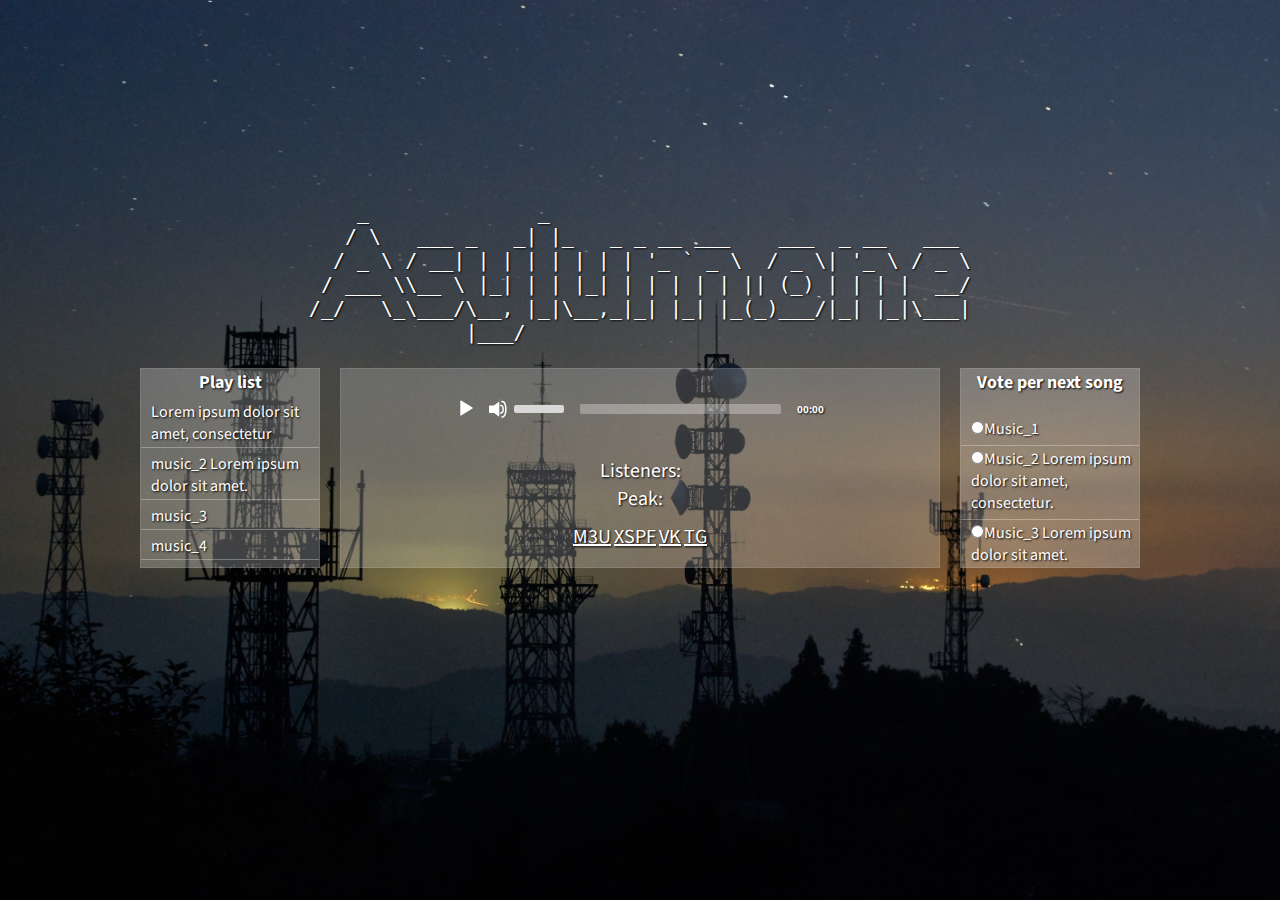
<file: adaptiv/index.html>
<!DOCTYPE html>
<html lang="en">
<head>
	<meta charset="UTF-8">
	<meta name="yandex-verification" content="2471e0588ed8f10d "/>
    <meta name = "viewport" content="width=device-width, initial-scale=1">
	<meta >
	<title>[ asylum, øne ]</title>
	<link rel="stylesheet" href="style.css">
	<link rel="stylesheet" href="https://cdnjs.cloudflare.com/ajax/libs/font-awesome/4.7.0/css/font-awesome.min.css">
	<link rel="stylesheet" href="lib/mediaelement/mediaelementplayer.css" media="screen"> 	
	<link rel="stylesheet" href="media.css">
</head>
<body>
	<div class="dark_fon">
<main>
	<div class="logo">
<pre>    _              _                                   
   / \   ___ _   _| |_   _ _ __ ___    ___  _ __   ___ 
  / _ \ / __| | | | | | | | '_ ` _ \  / _ \| '_ \ / _ \
 / ___ \\__ \ |_| | | |_| | | | | | || (_) | | | |  __/
/_/   \_\___/\__, |_|\__,_|_| |_| |_(_)___/|_| |_|\___|
             |___/                                     
		</pre>
	</div>
	<div class="content">
		<div class="infobox">
			<div class="infobox_center">
				<div class="song_play">
					<audio id="audio-player"src="https://radioadmin.asylum.one/radio.mp3" type="audio/mpeg" controls="controls"></audio>
				</div>
				<div class="info_mus">
					<span id="song-artist"></span> <span id="song-title"></span> <br>
				<!--    Server: <span id="server-title"></span> <br> -->
				    Listeners: <span id="listeners"></span> <br>
				    Peak: <span id="listener_peak"></span> <br>
				</div>
				<div class="media_social">
					<a href="/radio.mp3.m3u" target="_blank">M3U</a> 
				    <a href="/radio.mp3.xspf" target="_blank">XSPF</a> 
				    <a href="https://vk.com/asylum_one" target="_blank">VK</a> 
				    <a href="https://t.me/asylum_one" target="_blank">TG</a> 
   				</div> 
			</div>
		</div>
		 <div class="play-list-music">
                <h6>Play list</h6>
                <p>Lorem ipsum dolor sit amet, consectetur</p>
                <p>music_2 Lorem ipsum dolor sit amet.</p>
                <p>music_3</p>
                <p>music_4</p>
                <p>5.Lorem ipsum dolor.</p>
                <p>music_6</p>
                <p>music_7</p>
                <p>music_8</p>
                <p>music_9</p>
                <p>music_10</p>
         </div>
	     <div class="vote">
	            <h6>Vote per next song</h6>
	            <p><label for="mus_1"><input type="radio" id="mus_1" name="mus">Music_1</label><br></p>
	            <p><label for="mus_2"><input type="radio" id="mus_2" name="mus">Music_2 Lorem ipsum dolor sit amet, consectetur.</label><br></p>
	            <p><label for="mus_3"><input type="radio" id="mus_3" name="mus">Music_3 Lorem ipsum dolor sit amet.</label><br></p>
	            <p><label for="mus_4"><input type="radio" id="mus_4" name="mus">Music_4</label><br></p>
	            <button>Vote</button>
		 </div>
		 </div>
</main>	
	<script src="https://code.jquery.com/jquery-2.1.4.min.js"></script>
    <script src="lib/mediaelement/mediaelement-and-player.js"></script>
    <script src='script/index.js'></script>
    <script src="script/statis.js"></script>
    <script src="script/audio_player.js"></script>
    <script src="script/SlaiderBackground.js"></script>
</body>
</html>
</file>
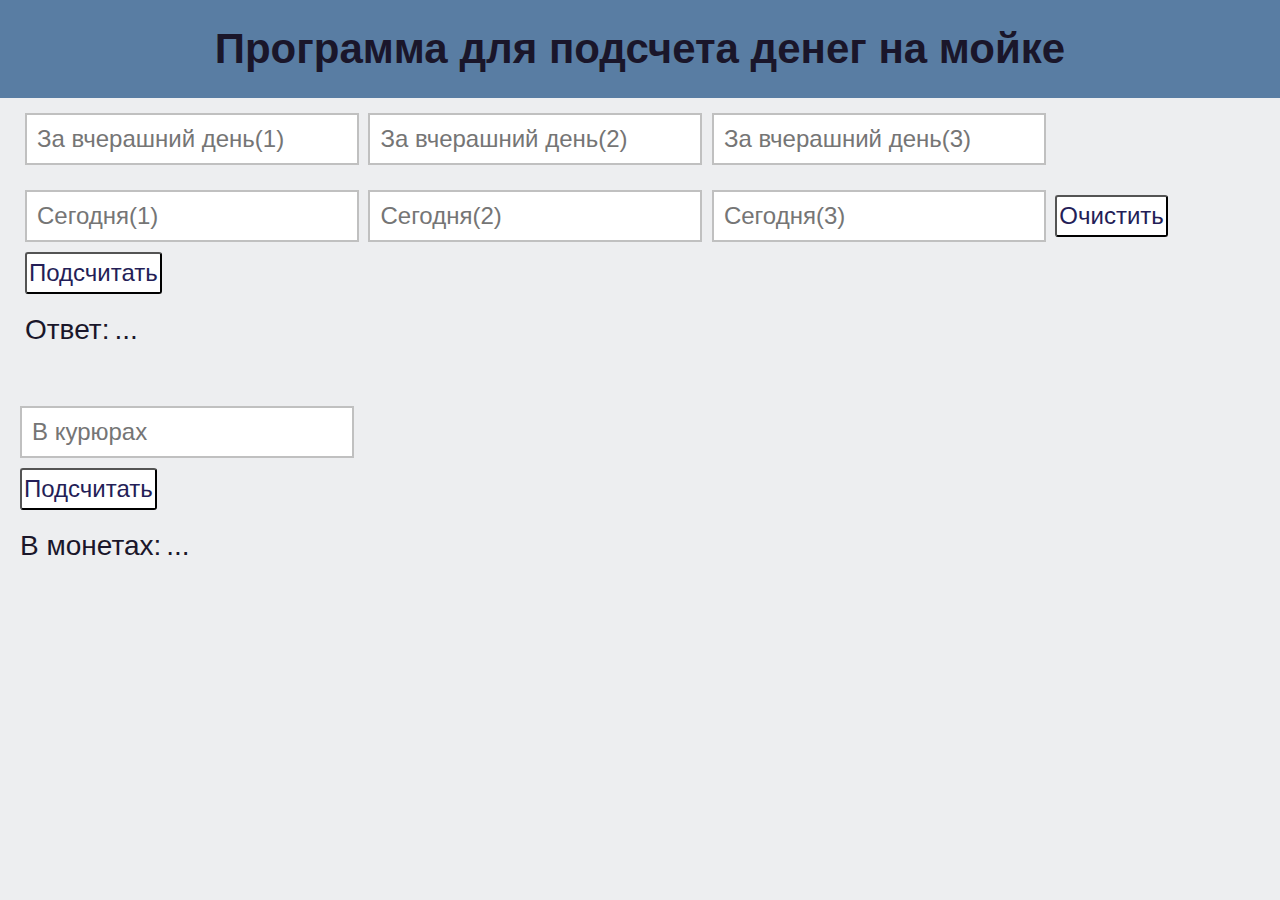
<file: canc/index.html>
<!DOCTYPE html>
<html lang="en">

<head>
    <meta charset="UTF-8">
    <link rel="stylesheet" href="master.css">
    <title>Канкулятор для мойки</title>
</head>

<body>
    <header>
        Программа для подсчета денег на мойке
    </header>
    <div class="main">
        <form>
            <div class="yest_day">
                <input type="number" placeholder="За вчерашний день(1)" id="yest_1">
                <input type="number" placeholder="За вчерашний день(2)" id="yest_2">
                <input type="number" placeholder="За вчерашний день(3)" id="yest_3">
            </div>
            <div class="to_day">
                <input type="number" placeholder="Сегодня(1)" id="today_1">
                <input type="number" placeholder="Сегодня(2)" id="today_2">
                <input type="number" placeholder="Сегодня(3)" id="today_3">
                <button type="reset" value="Очистить">Очистить</button>
            </div>
        </form>
        <button onclick="sum()">Подсчитать</button>
        <div class="main_answer">Ответ:
            <div id="answer">...</div>
        </div>
    </div>
    <div class="kup">
        <input type="nuberver" placeholder="В курюрах" id="kup">
        <br>
        <button onclick="money()">Подсчитать</button>
        <div class="main_monet">В монетах:
            <div id="monet">...</div>
        </div>
    </div>
    <script src="javaScript.js"></script>
</body>

</html>
</file>
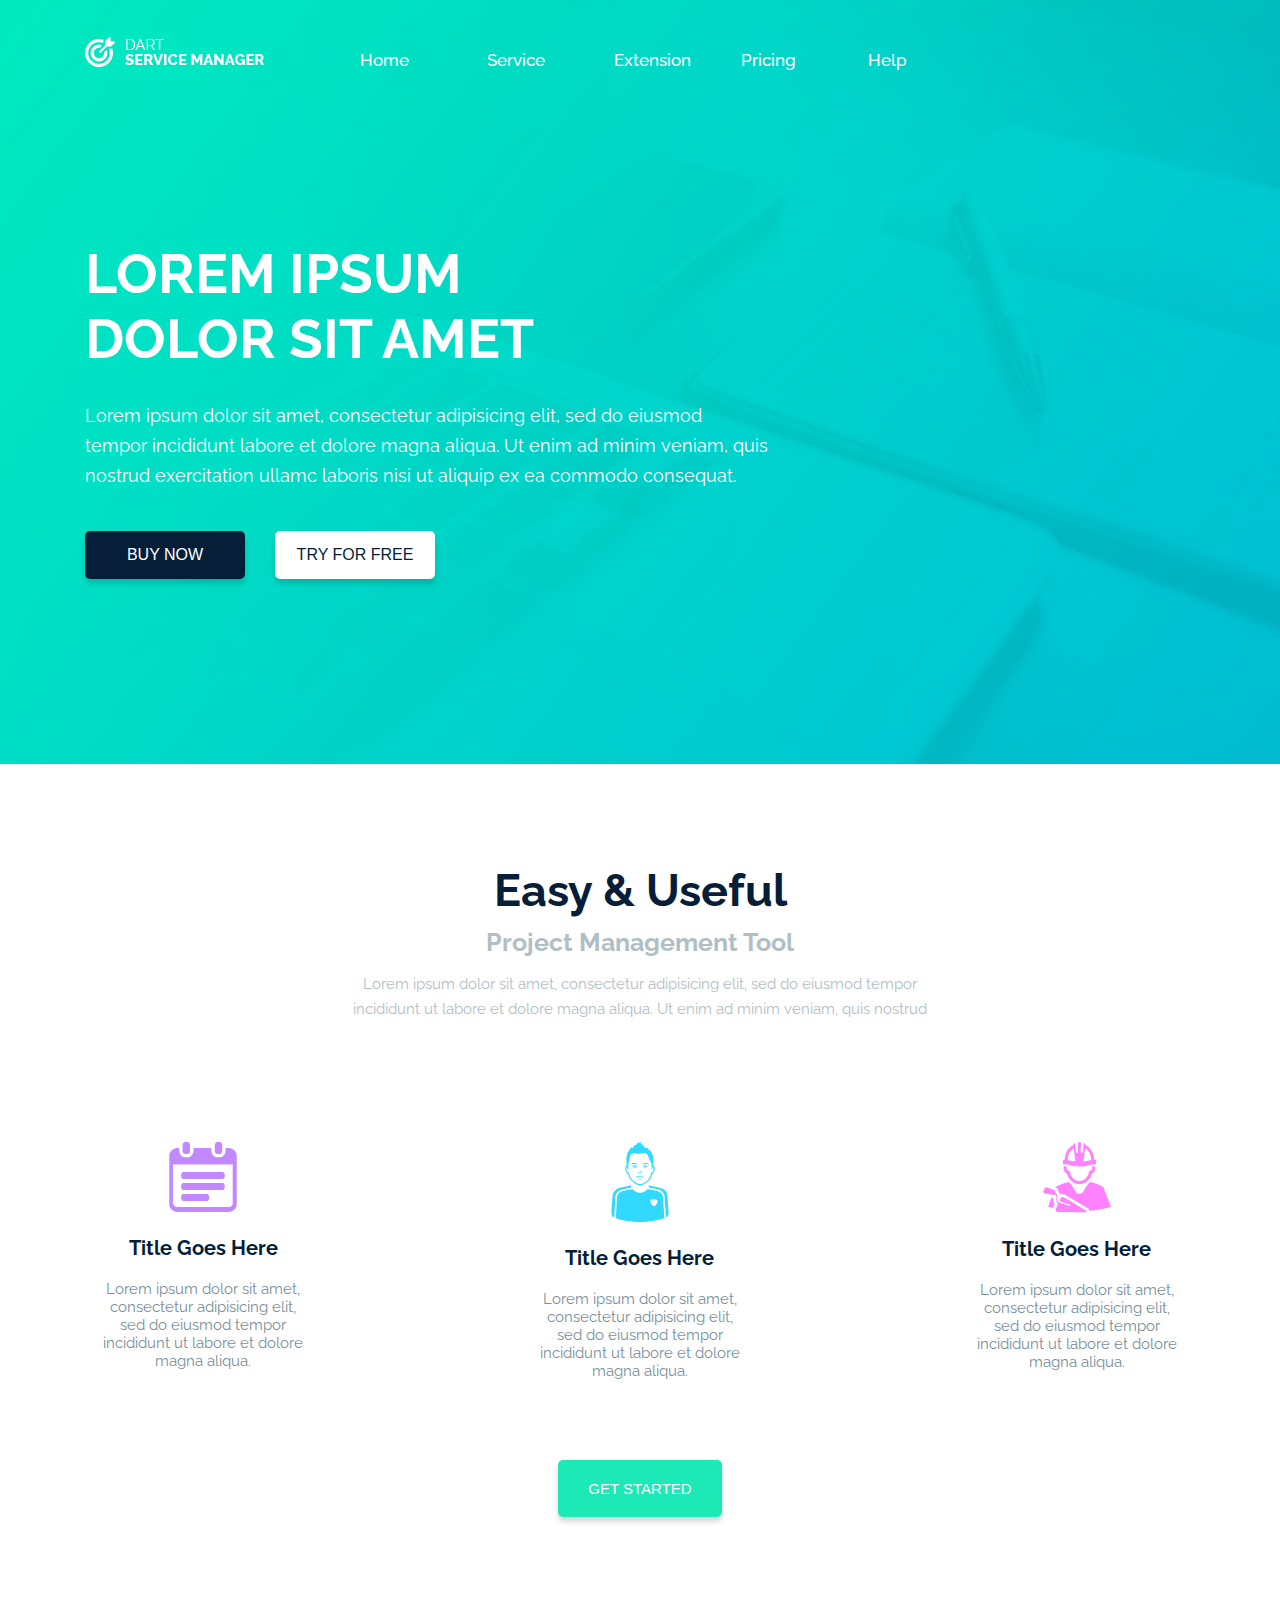
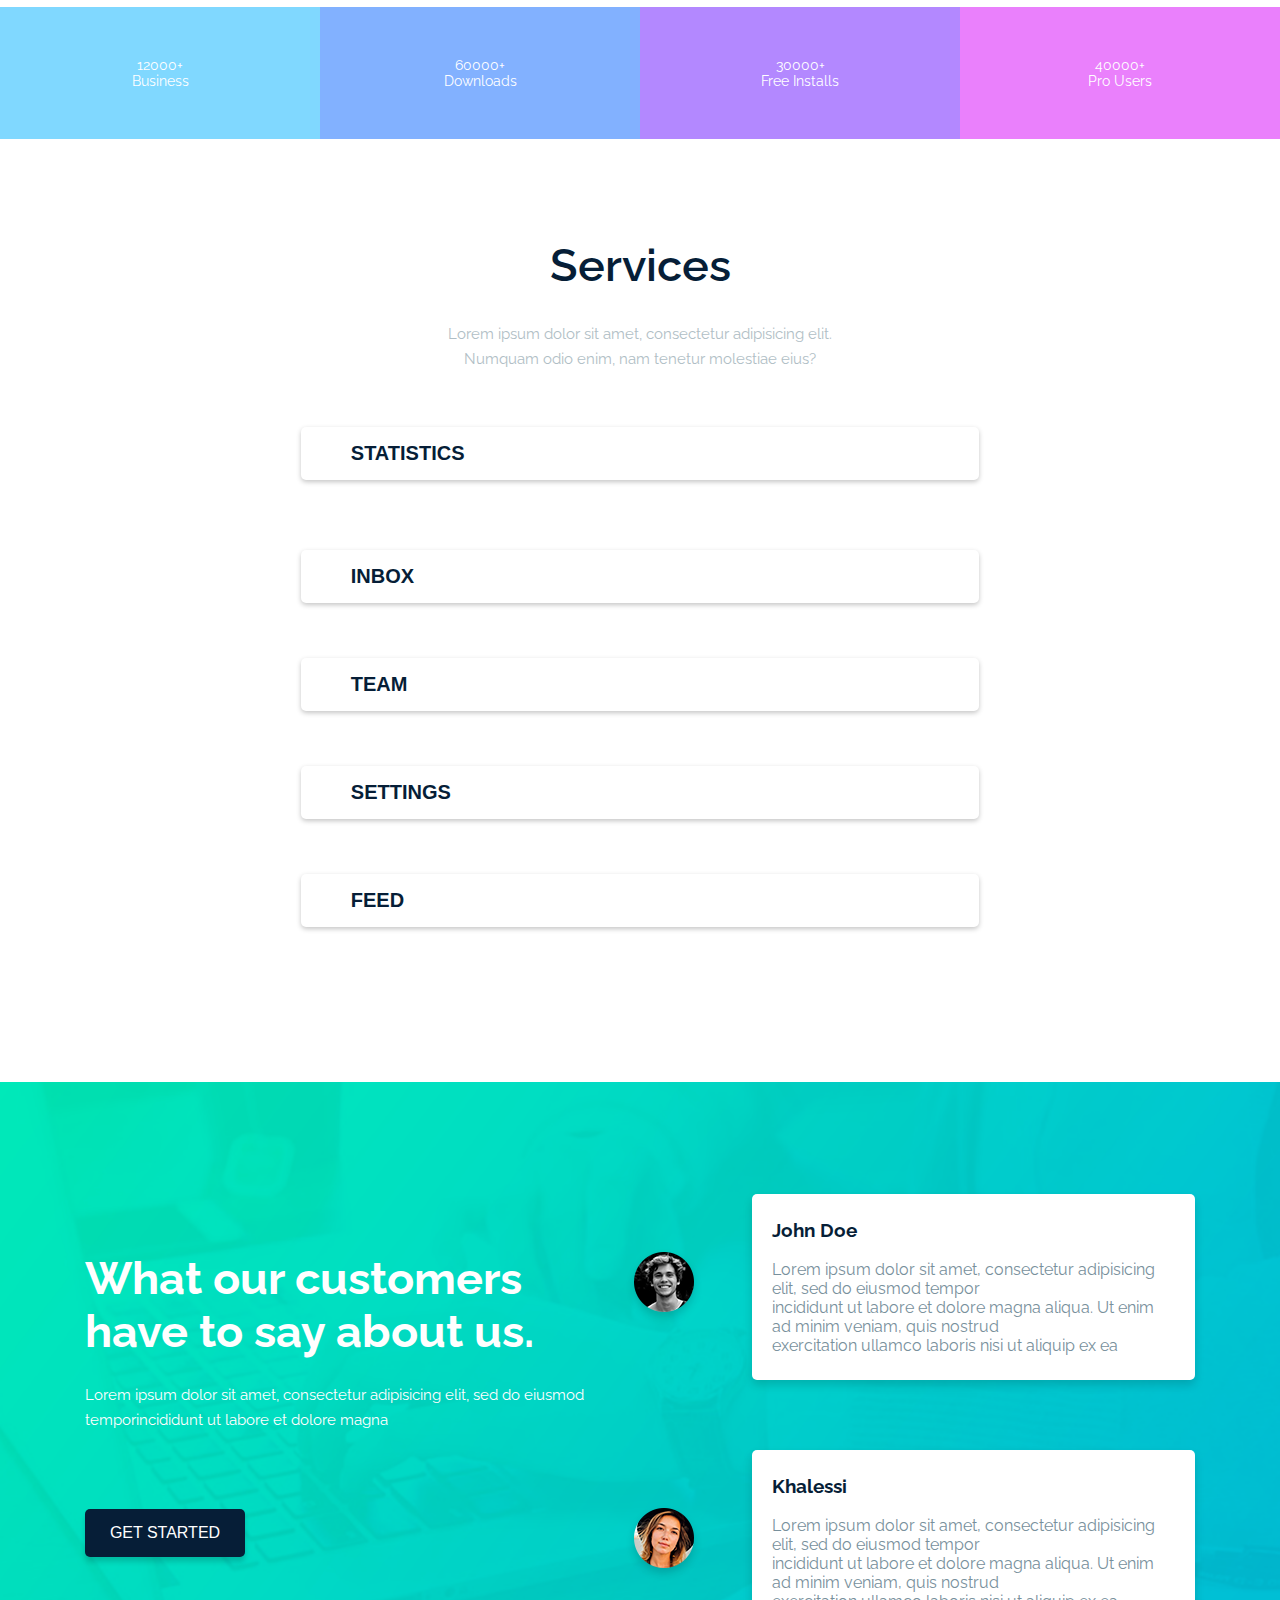
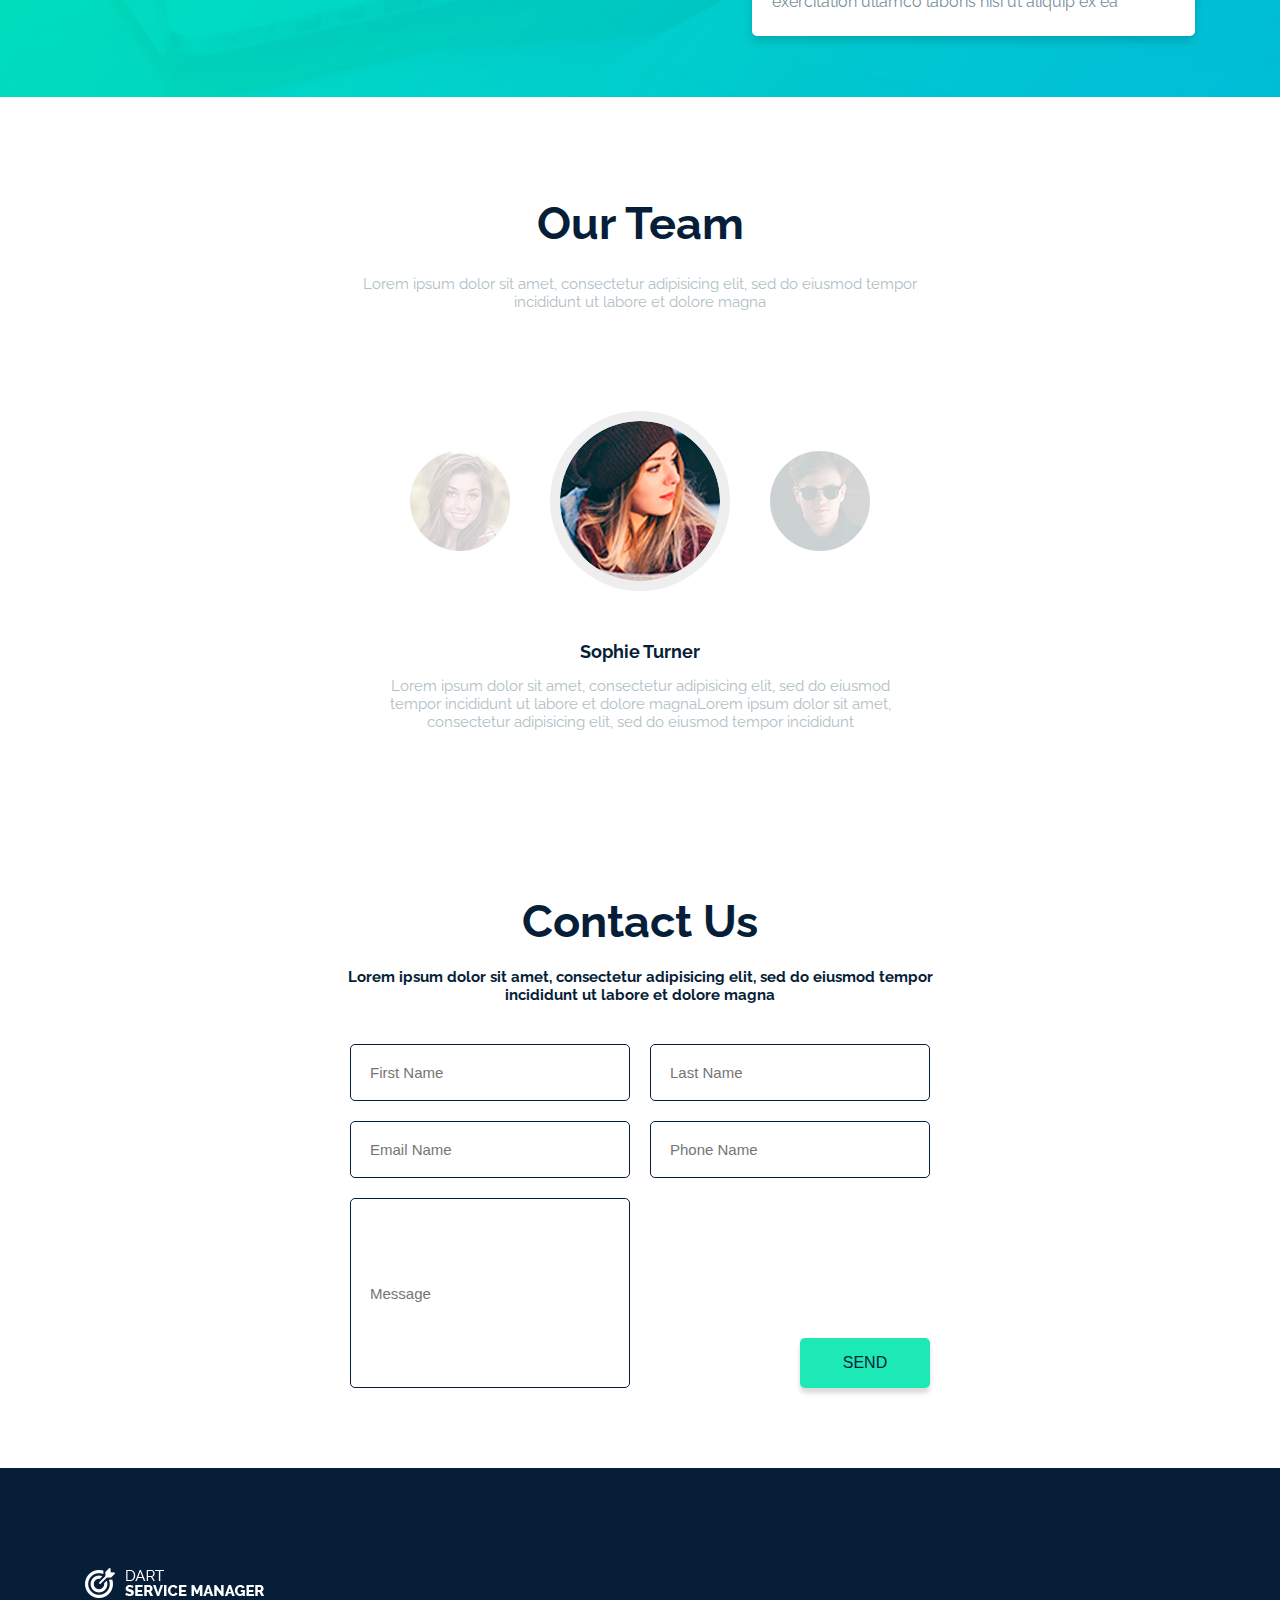
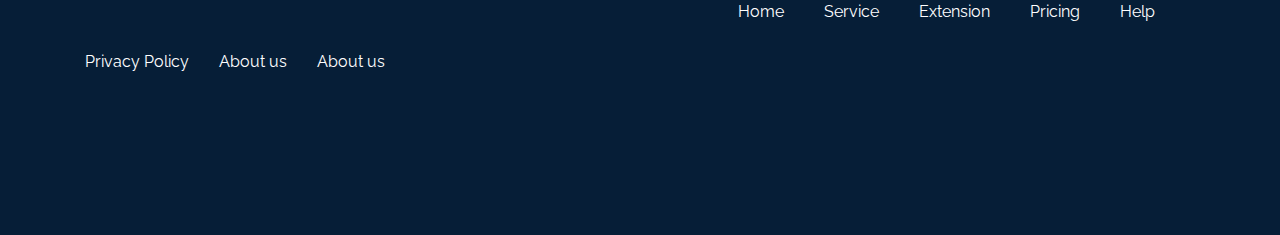
<file: dart/index.html>
<!DOCTYPE html>
<html lang="en">

<head>
    <meta charset="UTF-8">
    <title>FREE SCRIPTS</title>
    <link rel="stylesheet" href="assets/style/master.css">
    <link href="https://fonts.googleapis.com/css?family=Raleway" rel="stylesheet">
    <link rel="stylesheet" href="https://use.fontawesome.com/releases/v5.1.0/css/all.css" integrity="sha384-lKuwvrZot6UHsBSfcMvOkWwlCMgc0TaWr+30HWe3a4ltaBwTZhyTEggF5tJv8tbt" crossorigin="anonymous">
</head>

<body>
    <header>
        <div class="cont">
            <div class="header_top">
                <img src="assets/media/image/logo.png" alt="logo">
                <ul>
                    <li><a href="#">Home</a></li>
                    <li><a href="#">Service</a></li>
                    <li><a href="#">Extension</a></li>
                    <li><a href="#">Pricing</a></li>
                    <li><a href="#">Help</a></li>
                </ul>
            </div>
            <div class="header_middle">
                <div class="header_left">
                    <h1>lorem Ipsum <br>Dolor sit amet</h1>
                    <p>Lorem ipsum dolor sit amet, consectetur adipisicing elit, sed do eiusmod
                        <br>tempor incididunt labore et dolore magna aliqua. Ut enim ad minim veniam, quis
                        <br>nostrud exercitation ullamc laboris nisi ut aliquip ex ea commodo consequat.</p>
                    <div class="but">
                        <div class="buy">
                            <button>Buy now</button>
                        </div>
                        <div class="free">
                            <button>try for free</button>
                        </div>
                    </div>
                </div>
                <div class="header_right">
                </div>
            </div>
        </div>
    </header>
    <main>
        <div class="cont">
            <div class="easy">
                <h2>Easy & Useful</h2>
                <h3>Project Management Tool</h3>
                <p>Lorem ipsum dolor sit amet, consectetur adipisicing elit, sed do eiusmod tempor
                    <br>incididunt ut labore et dolore magna aliqua. Ut enim ad minim veniam, quis nostrud </p>
            </div>
            <div class="service">
                <div class="block_ser_1">
                    <img src="assets/media/image/icon/icon_1.png" alt="icon">
                    <h1>Title Goes Here</h1>
                    <p>
                        Lorem ipsum dolor sit amet, consectetur adipisicing elit,
                        <br>sed do eiusmod tempor incididunt ut labore et dolore
                        <br>magna aliqua.
                    </p>
                </div>
                <div class="block_ser_1">
                    <img src="assets/media/image/icon/icon_2.png" alt="icon">
                    <h1>Title Goes Here</h1>
                    <p>
                        Lorem ipsum dolor sit amet, consectetur adipisicing elit,
                        <br>sed do eiusmod tempor incididunt ut labore et dolore
                        <br>magna aliqua.
                    </p>
                </div>
                <div class="block_ser_1">
                    <img src="assets/media/image/icon/icon_3.png" alt="icon">
                    <h1>Title Goes Here</h1>
                    <p>
                        Lorem ipsum dolor sit amet, consectetur adipisicing elit,
                        <br>sed do eiusmod tempor incididunt ut labore et dolore
                        <br>magna aliqua.
                    </p>
                </div>
            </div>
            <div class="get_start">
                <button>get started</button>
            </div>
        </div>
        <div class="info">
            <div class="blocks_1 block_main">
                12000+
                <br> Business
            </div>
            <div class="blocks_2 block_main">
                60000+
                <br> Downloads
            </div>
            <div class="blocks_3 block_main">
                30000+
                <br> Free Installs
            </div>
            <div class="blocks_4 block_main">
                40000+
                <br> Pro Users
            </div>
        </div>
        <div class="Services_main">
            <h2>Services</h2>
            <p>
                Lorem ipsum dolor sit amet, consectetur adipisicing elit.
                <br>Numquam odio enim, nam tenetur molestiae eius?
            </p>
            <div class="stat">
                <div class="block_but">
                    <button class="acc" id="acc_1">Statistics <span><i class="fas fa-angle-down"></i></span></button>
                    <br>
                    <div class="text_over">
                        <div class="text" id="text_1">
                            <p>
                                Lorem ipsum dolor sit amet, consectetur adipisicing elit, sed do eiusmod tempor incididunt ut labore et dolore magna aliqua. Ut enim ad minim veniam,
                                <br>
                                <br>quis nostrud exercitation ullamco laboris nisi ut aliquip ex ea commodo consequat. Duis aute irure dolor in reprehenderit in </div>
                        </p>
                    </div>
                </div>
                <div class="block_but">
                    <button class="acc" id="acc_2">inbox <span><i class="fas fa-angle-down"></i></button>
                    <br>
                    <div class="text_over">
                    <div class="text" id="text_2">Lorem ipsum dolor sit amet, consectetur adipisicing elit. Itaque quis consectetur totam, assumenda est fugiat quisquam praesentium atque temporibus suscipit alias excepturi eum dignissimos recusandae fugit possimus similique, nihil nesciunt?</div>
                </div>
                </div>
              <div class="block_but">
                    <button class="acc" id="acc_3">team <span><i class="fas fa-angle-down"></i></button>
                    <br>
                        <div class="text_over">
                    <div class="text" id="text_3">Lorem ipsum dolor sit amet, consectetur adipisicing elit. Itaque quis consectetur totam, assumenda est fugiat quisquam praesentium atque temporibus suscipit alias excepturi eum dignissimos recusandae fugit possimus similique, nihil nesciunt?</div>
                        </div>
             </div>
                <div class="block_but">
                    <button class="acc" id="acc_4">settings <span><i class="fas fa-angle-down"></i></button>
                    <br>
                    <div class="text_over">
                    <div class="text" id="text_4">Lorem ipsum dolor sit amet, consectetur adipisicing elit. Itaque quis consectetur totam, assumenda est fugiat quisquam praesentium atque temporibus suscipit alias excepturi eum dignissimos recusandae fugit possimus similique, nihil nesciunt?</div>
           </div>
                </div>
                <div class="block_but">
                    <button class="acc" id="acc_5">feed <span><i class="fas fa-angle-down"></i></button>
                    <br>
                    <div class="text_over">
                    <div class="text" id="text_5">Lorem ipsum dolor sit amet, consectetur adipisicing elit. Itaque quis consectetur totam, assumenda est fugiat quisquam praesentium atque temporibus suscipit alias excepturi eum dignissimos recusandae fugit possimus similique, nihil nesciunt?</div>
                </div>
             </div>
           </div>
        </div>
       <div class="comment_main">
        <div class="cont">
            <div class="com_com_main">
                <div class="com_left">
                    <h1>What our customers <br>
                        have to say about us.</h1>
                        <p>Lorem ipsum dolor sit amet, consectetur adipisicing elit, sed do eiusmod temporincididunt ut labore et dolore magna</p>
                        <button>Get Started</button>
                </div>
                <div class="com_right">
                    <div class="first_men">
                        <img src="assets/media/image/people_com/people_com_1.png" alt="icon">
                         <div class="com_men">
                        <h3>John Doe</h3><br>
                        <p>Lorem ipsum dolor sit amet, consectetur adipisicing elit, sed do eiusmod tempor <br>incididunt ut labore et dolore magna aliqua. Ut enim ad minim veniam, quis nostrud <br>exercitation ullamco laboris nisi ut aliquip ex ea</p>
                         </div>
                    </div>
                         <div class="second_men">
                            <img src="assets/media/image/people_com/people_com_2.png" alt="icon">
                            <div class="com_men">
                            <h3>Khalessi</h3><br>
                            <p>Lorem ipsum dolor sit amet, consectetur adipisicing elit, sed do eiusmod tempor <br>incididunt ut labore et dolore magna aliqua. Ut enim ad minim veniam, quis nostrud <br>exercitation ullamco laboris nisi ut aliquip ex ea</p>
                            </div>
                        </div>
                   </div>
                </div>
            </div>
        </div>
        <div class="cont">
            <div class="our_team">
                     <h1>Our Team</h1>
                    <p>Lorem ipsum dolor sit amet, consectetur adipisicing elit, sed do eiusmod tempor <br>incididunt ut labore et dolore magna</p>
                   <div class="avatar">
                       <img src="assets/media/image/avatar/avatar_1.png" alt="avatar">
                       <img src="assets/media/image/avatar/avatar_2.png" alt="avatar">
                       <img src="assets/media/image/avatar/avatar_3.png" alt="avatar">
                   </div>
            </div>
        </div>
        <div class="sophie">
            <h1>Sophie Turner</h1>
            <p>Lorem ipsum dolor sit amet, consectetur adipisicing elit, sed do eiusmod tempor incididunt ut labore et dolore magnaLorem ipsum dolor sit amet, consectetur adipisicing elit, sed do eiusmod tempor incididunt </p>
            <div class="social">
                <ul>
                    <li><a href="#"><i class="fab fa-twitter"></i></a></li>
                    <li><a href="#"><i class="fab fa-facebook-f"></i></a></li>
                    <li><a href="#"><i class="fab fa-instagram"></i></a></li>
                    <li><a href="#"><i class="fab fa-vk"></i></a></li>
                    <li><a href="#"></a></li>
                </ul>
            </div>
        </div>
    <div class="contact">
        <h1>Contact Us</h1>
        <p>Lorem ipsum dolor sit amet, consectetur adipisicing elit, sed do eiusmod tempor <br>incididunt ut labore et dolore magna</p>
    </div>
     <form action="">
        <input type="text" placeholder="First Name">
        <input type="text" placeholder="Last Name">
        <input type="text" placeholder="Email Name">
        <input type="text" placeholder="Phone Name">
        <input type="textarea" placeholder="Message">
            <div class="send">
          <button>send</button>
            </div>
     </form>
 </main>
<footer>
   <div class="cont">
        <img src="assets/media/image/logo.png" alt="">
      <div class="footer_menu">
        <div class="about">
            <ul>
                <li><a href="#">Privacy Policy</a></li>
                <li><a href="#">About us</a></li>
                <li><a href="#">About us</a></li>
            </ul>
        </div>
        <nav>
            <ul>
                <li><a href="#">Home</a></li>
                <li><a href="#">Service</a></li>
                <li><a href="#">Extension</a></li>
                <li><a href="#">Pricing</a></li>
                <li><a href="#">Help</a></li>
            </ul>
        </nav>

     </div>
      <div class="social">
                <ul>
                    <li><a href="#"><i class="fab fa-twitter"></i></a></li>
                    <li><a href="#"><i class="fab fa-facebook-f"></i></a></li>
                    <li><a href="#"><i class="fab fa-instagram"></i></a></li>
                    <li><a href="#"><i class="fab fa-vk"></i></a></li>
                    <li><a href="#"></a></li>
                </ul>
            </div>
   </div>
</footer>
    <script src="assets/script/javaScript.js"></script>
</body>

</html>
</file>
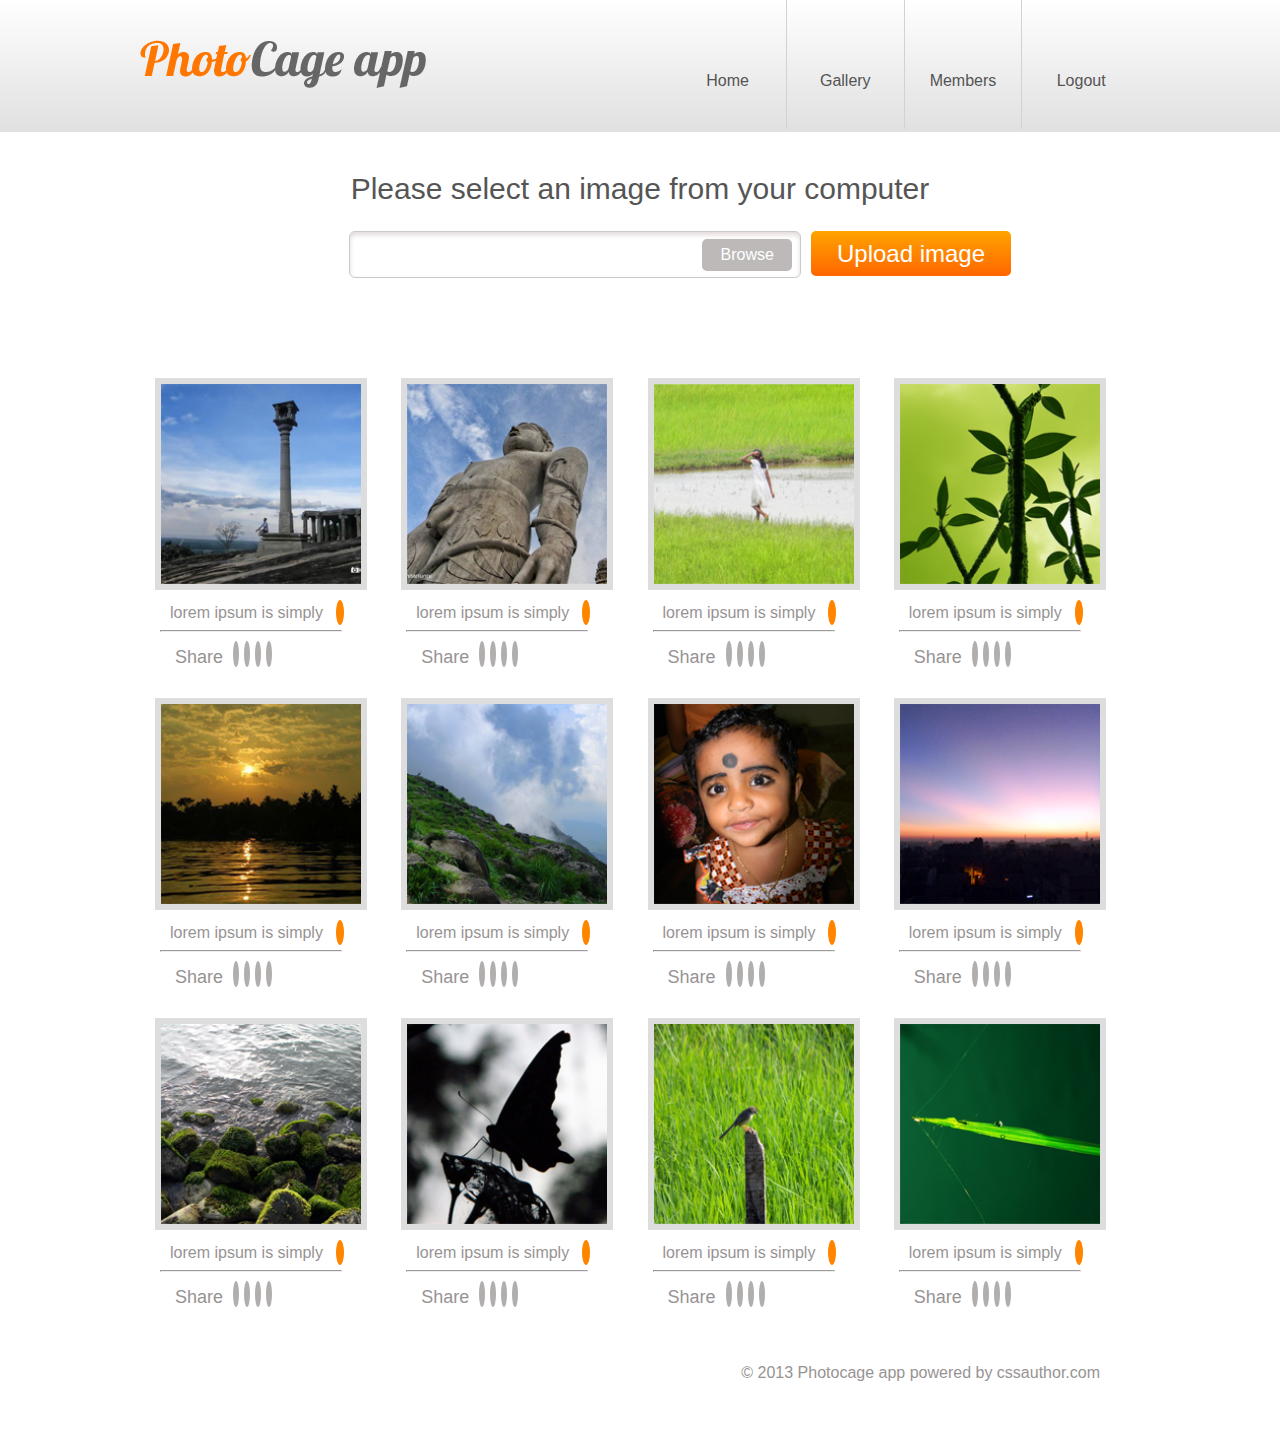
<file: images/index.html>
<!DOCTYPE html>
<html lang="en">

<head>
    <meta charset="UTF-8">
    <link rel="stylesheet" href="master.css">
    <link rel="stylesheet" href="https://use.fontawesome.com/releases/v5.1.0/css/all.css" integrity="sha384-lKuwvrZot6UHsBSfcMvOkWwlCMgc0TaWr+30HWe3a4ltaBwTZhyTEggF5tJv8tbt" crossorigin="anonymous">
    <title>Document</title>
</head>

<body>
    <header>
        <div class="cont">
            <img src="logo.png" alt="logo">
            <ul>
                <li><a href="#"><i class="fas fa-home"></i><br><p>Home</p></a></li>
                <li><a href="#"><i class="fas fa-camera"></i><br><p>Gallery</p></a></li>
                <li><a href="#"><i class="fas fa-users"></i><br><p>Members</p></a></li>
                <li><a href="#"><i class="fas fa-power-off"></i><br><p>Logout</p></a></li>
            </ul>
            <div class="clear"></div>
        </div>
    </header>
    <div class="cont">
        <div class="search">
            <p>Please select an image from your computer</p>
            <div class="upload_find">
                <div class="find">
                    <input type="search">
                    <input type="submit" value="Browse">
                </div>
                <button id="upload">Upload image</button>
            </div>
        </div>
        <div class="main_content">



            <div class="block">
                <img src="images/1_img.jpg" alt="photo" id="open">
                <div id="mymodal" class="modal">
                    <div class="modal-content">
                        <span class="close">&times;</span>
                        <img src="images/1_img.jpg" alt="photo">
                        <br>Lorem ipsum dolor sit. Lorem ipsum dolor sit amet, consectetur adipisicing elit. Accusamus, similique! Mollitia obcaecati, numquam unde ipsa commodi vel architecto officia odit.
                    </div>
                </div>
                <p>lorem ipsum is simply <a href="#"><i class="fas fa-star"></i></a> </p>
                <hr width="180px">
                <div class="share">
                    <p>Share</p>
                    <div class="social">
                        <ul>
                            <li><a href="#" id="icon1"><i class="fab fa-tumblr"></i></a></li>
                            <li><a href="#" id="icon2"><i class="fab fa-facebook-f"></i></a></li>
                            <li><a href="#" id="icon3"><i class="fab fa-vk"></i></a></li>
                            <li><a href="#" id="icon4"><i class="fab fa-twitter"></i></a></li>
                        </ul>
                    </div>
                </div>
            </div>




            <div class="block">
                <img src="images/2_img.jpg" alt="photo" id="open">
                <div id="mymodal" class="modal">
                    <div class="modal-content">
                        <span class="close">&times;</span>
                        <img src="images/2_img.jpg" alt="photo">
                        <br>Lorem ipsum dolor sit. Lorem ipsum dolor sit amet, consectetur adipisicing elit. Accusamus, similique! Mollitia obcaecati, numquam unde ipsa commodi vel architecto officia odit.
                    </div>
                </div>
                <p>lorem ipsum is simply <a href="#"><i class="fas fa-star"></i></a> </p>
                <hr width="180px">
                <div class="share">
                    <p>Share</p>
                    <div class="social">
                        <ul>
                            <li><a href="#" id="icon1"><i class="fab fa-tumblr"></i></a></li>
                            <li><a href="#" id="icon2"><i class="fab fa-facebook-f"></i></a></li>
                            <li><a href="#" id="icon3"><i class="fab fa-vk"></i></a></li>
                            <li><a href="#" id="icon4"><i class="fab fa-twitter"></i></a></li>
                        </ul>
                    </div>
                </div>
            </div>

			
            <div class="block">
                <img src="images/3_img.jpg" alt="photo" id="open">
                <div id="mymodal" class="modal">
                    <div class="modal-content">
                        <span class="close">&times;</span>
                        <img src="images/3_img.jpg" alt="photo">
                        <br>Lorem ipsum dolor sit. Lorem ipsum dolor sit amet, consectetur adipisicing elit. Accusamus, similique! Mollitia obcaecati, numquam unde ipsa commodi vel architecto officia odit.
                    </div>
                </div>
                <p>lorem ipsum is simply <a href="#"><i class="fas fa-star"></i></a> </p>
                <hr width="180px">
                <div class="share">
                    <p>Share</p>
                    <div class="social">
                        <ul>
                            <li><a href="#" id="icon1"><i class="fab fa-tumblr"></i></a></li>
                            <li><a href="#" id="icon2"><i class="fab fa-facebook-f"></i></a></li>
                            <li><a href="#" id="icon3"><i class="fab fa-vk"></i></a></li>
                            <li><a href="#" id="icon4"><i class="fab fa-twitter"></i></a></li>
                        </ul>
                    </div>
                </div>
            </div>


            <div class="block">
                <img src="images/4_img.png" alt="photo" id="open">
                <div id="mymodal" class="modal">
                    <div class="modal-content">
                        <span class="close">&times;</span>
                        <img src="images/4_img.png" alt="photo">
                        <br>Lorem ipsum dolor sit. Lorem ipsum dolor sit amet, consectetur adipisicing elit. Accusamus, similique! Mollitia obcaecati, numquam unde ipsa commodi vel architecto officia odit.
                    </div>
                </div>
                <p>lorem ipsum is simply <a href="#"><i class="fas fa-star"></i></a> </p>
                <hr width="180px">
                <div class="share">
                    <p>Share</p>
                    <div class="social">
                        <ul>
                            <li><a href="#" id="icon1"><i class="fab fa-tumblr"></i></a></li>
                            <li><a href="#" id="icon2"><i class="fab fa-facebook-f"></i></a></li>
                            <li><a href="#" id="icon3"><i class="fab fa-vk"></i></a></li>
                            <li><a href="#" id="icon4"><i class="fab fa-twitter"></i></a></li>
                        </ul>
                    </div>
                </div>
            </div>


            <div class="block">
                <img src="images/5_img.png" alt="photo" id="open">
                <div id="mymodal" class="modal">
                    <div class="modal-content">
                        <span class="close">&times;</span>
                        <img src="images/5_img.png" alt="photo">
                        <br>Lorem ipsum dolor sit. Lorem ipsum dolor sit amet, consectetur adipisicing elit. Accusamus, similique! Mollitia obcaecati, numquam unde ipsa commodi vel architecto officia odit.
                    </div>
                </div>
                <p>lorem ipsum is simply <a href="#"><i class="fas fa-star"></i></a> </p>
                <hr width="180px">
                <div class="share">
                    <p>Share</p>
                    <div class="social">
                        <ul>
                            <li><a href="#" id="icon1"><i class="fab fa-tumblr"></i></a></li>
                            <li><a href="#" id="icon2"><i class="fab fa-facebook-f"></i></a></li>
                            <li><a href="#" id="icon3"><i class="fab fa-vk"></i></a></li>
                            <li><a href="#" id="icon4"><i class="fab fa-twitter"></i></a></li>
                        </ul>
                    </div>
                </div>
            </div>


            <div class="block">
                <img src="images/6_img.png" alt="photo" id="open">
                <div id="mymodal" class="modal">
                    <div class="modal-content">
                        <span class="close">&times;</span>
                        <img src="images/6_img.png" alt="photo">
                        <br>Lorem ipsum dolor sit. Lorem ipsum dolor sit amet, consectetur adipisicing elit. Accusamus, similique! Mollitia obcaecati, numquam unde ipsa commodi vel architecto officia odit.
                    </div>
                </div>
                <p>lorem ipsum is simply <a href="#"><i class="fas fa-star"></i></a> </p>
                <hr width="180px">
                <div class="share">
                    <p>Share</p>
                    <div class="social">
                        <ul>
                            <li><a href="#" id="icon1"><i class="fab fa-tumblr"></i></a></li>
                            <li><a href="#" id="icon2"><i class="fab fa-facebook-f"></i></a></li>
                            <li><a href="#" id="icon3"><i class="fab fa-vk"></i></a></li>
                            <li><a href="#" id="icon4"><i class="fab fa-twitter"></i></a></li>
                        </ul>
                    </div>
                </div>
            </div>


            <div class="block">
                <img src="images/7_img.png" alt="photo" id="open">
                <div id="mymodal" class="modal">
                    <div class="modal-content">
                        <span class="close">&times;</span>
                        <img src="images/7_img.png" alt="photo">
                        <br>Lorem ipsum dolor sit. Lorem ipsum dolor sit amet, consectetur adipisicing elit. Accusamus, similique! Mollitia obcaecati, numquam unde ipsa commodi vel architecto officia odit.
                    </div>
                </div>
                <p>lorem ipsum is simply <a href="#"><i class="fas fa-star"></i></a> </p>
                <hr width="180px">
                <div class="share">
                    <p>Share</p>
                    <div class="social">
                        <ul>
                            <li><a href="#" id="icon1"><i class="fab fa-tumblr"></i></a></li>
                            <li><a href="#" id="icon2"><i class="fab fa-facebook-f"></i></a></li>
                            <li><a href="#" id="icon3"><i class="fab fa-vk"></i></a></li>
                            <li><a href="#" id="icon4"><i class="fab fa-twitter"></i></a></li>
                        </ul>
                    </div>
                </div>
            </div>


            <div class="block">
                <img src="images/8_img.png" alt="photo" id="open">
                <div id="mymodal" class="modal">
                    <div class="modal-content">
                        <span class="close">&times;</span>
                        <img src="images/8_img.png" alt="photo">
                        <br>Lorem ipsum dolor sit. Lorem ipsum dolor sit amet, consectetur adipisicing elit. Accusamus, similique! Mollitia obcaecati, numquam unde ipsa commodi vel architecto officia odit.
                    </div>
                </div>
                <p>lorem ipsum is simply <a href="#"><i class="fas fa-star"></i></a> </p>
                <hr width="180px">
                <div class="share">
                    <p>Share</p>
                    <div class="social">
                        <ul>
                            <li><a href="#" id="icon1"><i class="fab fa-tumblr"></i></a></li>
                            <li><a href="#" id="icon2"><i class="fab fa-facebook-f"></i></a></li>
                            <li><a href="#" id="icon3"><i class="fab fa-vk"></i></a></li>
                            <li><a href="#" id="icon4"><i class="fab fa-twitter"></i></a></li>
                        </ul>
                    </div>
                </div>
            </div>


            <div class="block">
                <img src="images/9_img.png" alt="photo" id="open">
                <div id="mymodal" class="modal">
                    <div class="modal-content">
                        <span class="close">&times;</span>
                        <img src="images/9_img.png" alt="photo">
                        <br>Lorem ipsum dolor sit. Lorem ipsum dolor sit amet, consectetur adipisicing elit. Accusamus, similique! Mollitia obcaecati, numquam unde ipsa commodi vel architecto officia odit.
                    </div>
                </div>
                <p>lorem ipsum is simply <a href="#"><i class="fas fa-star"></i></a> </p>
                <hr width="180px">
                <div class="share">
                    <p>Share</p>
                    <div class="social">
                        <ul>
                            <li><a href="#" id="icon1"><i class="fab fa-tumblr"></i></a></li>
                            <li><a href="#" id="icon2"><i class="fab fa-facebook-f"></i></a></li>
                            <li><a href="#" id="icon3"><i class="fab fa-vk"></i></a></li>
                            <li><a href="#" id="icon4"><i class="fab fa-twitter"></i></a></li>
                        </ul>
                    </div>
                </div>
            </div>


            <div class="block">
                <img src="images/10_img.png" alt="photo" id="open">
                <div id="mymodal" class="modal">
                    <div class="modal-content">
                        <span class="close">&times;</span>
                        <img src="images/10_img.png" alt="photo">
                        <br>Lorem ipsum dolor sit. Lorem ipsum dolor sit amet, consectetur adipisicing elit. Accusamus, similique! Mollitia obcaecati, numquam unde ipsa commodi vel architecto officia odit.
                    </div>
                </div>
                <p>lorem ipsum is simply <a href="#"><i class="fas fa-star"></i></a> </p>
                <hr width="180px">
                <div class="share">
                    <p>Share</p>
                    <div class="social">
                        <ul>
                            <li><a href="#" id="icon1"><i class="fab fa-tumblr"></i></a></li>
                            <li><a href="#" id="icon2"><i class="fab fa-facebook-f"></i></a></li>
                            <li><a href="#" id="icon3"><i class="fab fa-vk"></i></a></li>
                            <li><a href="#" id="icon4"><i class="fab fa-twitter"></i></a></li>
                        </ul>
                    </div>
                </div>
            </div>


            <div class="block">
                <img src="images/11_img.png" alt="photo" id="open">
                <div id="mymodal" class="modal">
                    <div class="modal-content">
                        <span class="close">&times;</span>
                        <img src="images/11_img.png" alt="photo">
                        <br>Lorem ipsum dolor sit. Lorem ipsum dolor sit amet, consectetur adipisicing elit. Accusamus, similique! Mollitia obcaecati, numquam unde ipsa commodi vel architecto officia odit.
                    </div>
                </div>
                <p>lorem ipsum is simply <a href="#"><i class="fas fa-star"></i></a> </p>
                <hr width="180px">
                <div class="share">
                    <p>Share</p>
                    <div class="social">
                        <ul>
                            <li><a href="#" id="icon1"><i class="fab fa-tumblr"></i></a></li>
                            <li><a href="#" id="icon2"><i class="fab fa-facebook-f"></i></a></li>
                            <li><a href="#" id="icon3"><i class="fab fa-vk"></i></a></li>
                            <li><a href="#" id="icon4"><i class="fab fa-twitter"></i></a></li>
                        </ul>
                    </div>
                </div>
            </div>


            <div class="block">
                <img src="images/12_img.png" alt="photo" id="open">
                <div id="mymodal" class="modal">
                    <div class="modal-content">
                        <span class="close">&times;</span>
                        <img src="images/12_img.png" alt="photo">
                        <br>Lorem ipsum dolor sit. Lorem ipsum dolor sit amet, consectetur adipisicing elit. Accusamus, similique! Mollitia obcaecati, numquam unde ipsa commodi vel architecto officia odit.
                    </div>
                </div>
                <p>lorem ipsum is simply <a href="#"><i class="fas fa-star"></i></a> </p>
                <hr width="180px">
                <div class="share">
                    <p>Share</p>
                    <div class="social">
                        <ul>
                            <li><a href="#" id="icon1"><i class="fab fa-tumblr"></i></a></li>
                            <li><a href="#" id="icon2"><i class="fab fa-facebook-f"></i></a></li>
                            <li><a href="#" id="icon3"><i class="fab fa-vk"></i></a></li>
                            <li><a href="#" id="icon4"><i class="fab fa-twitter"></i></a></li>
                        </ul>
                    </div>
                </div>
            </div>





	</div>
            <footer>
                <div class="footer_text">© 2013 Photocage app powered by cssauthor.com</div>
            </footer>
        
    </div>
    <script src="script.js"></script>
</body>

</html>
</file>
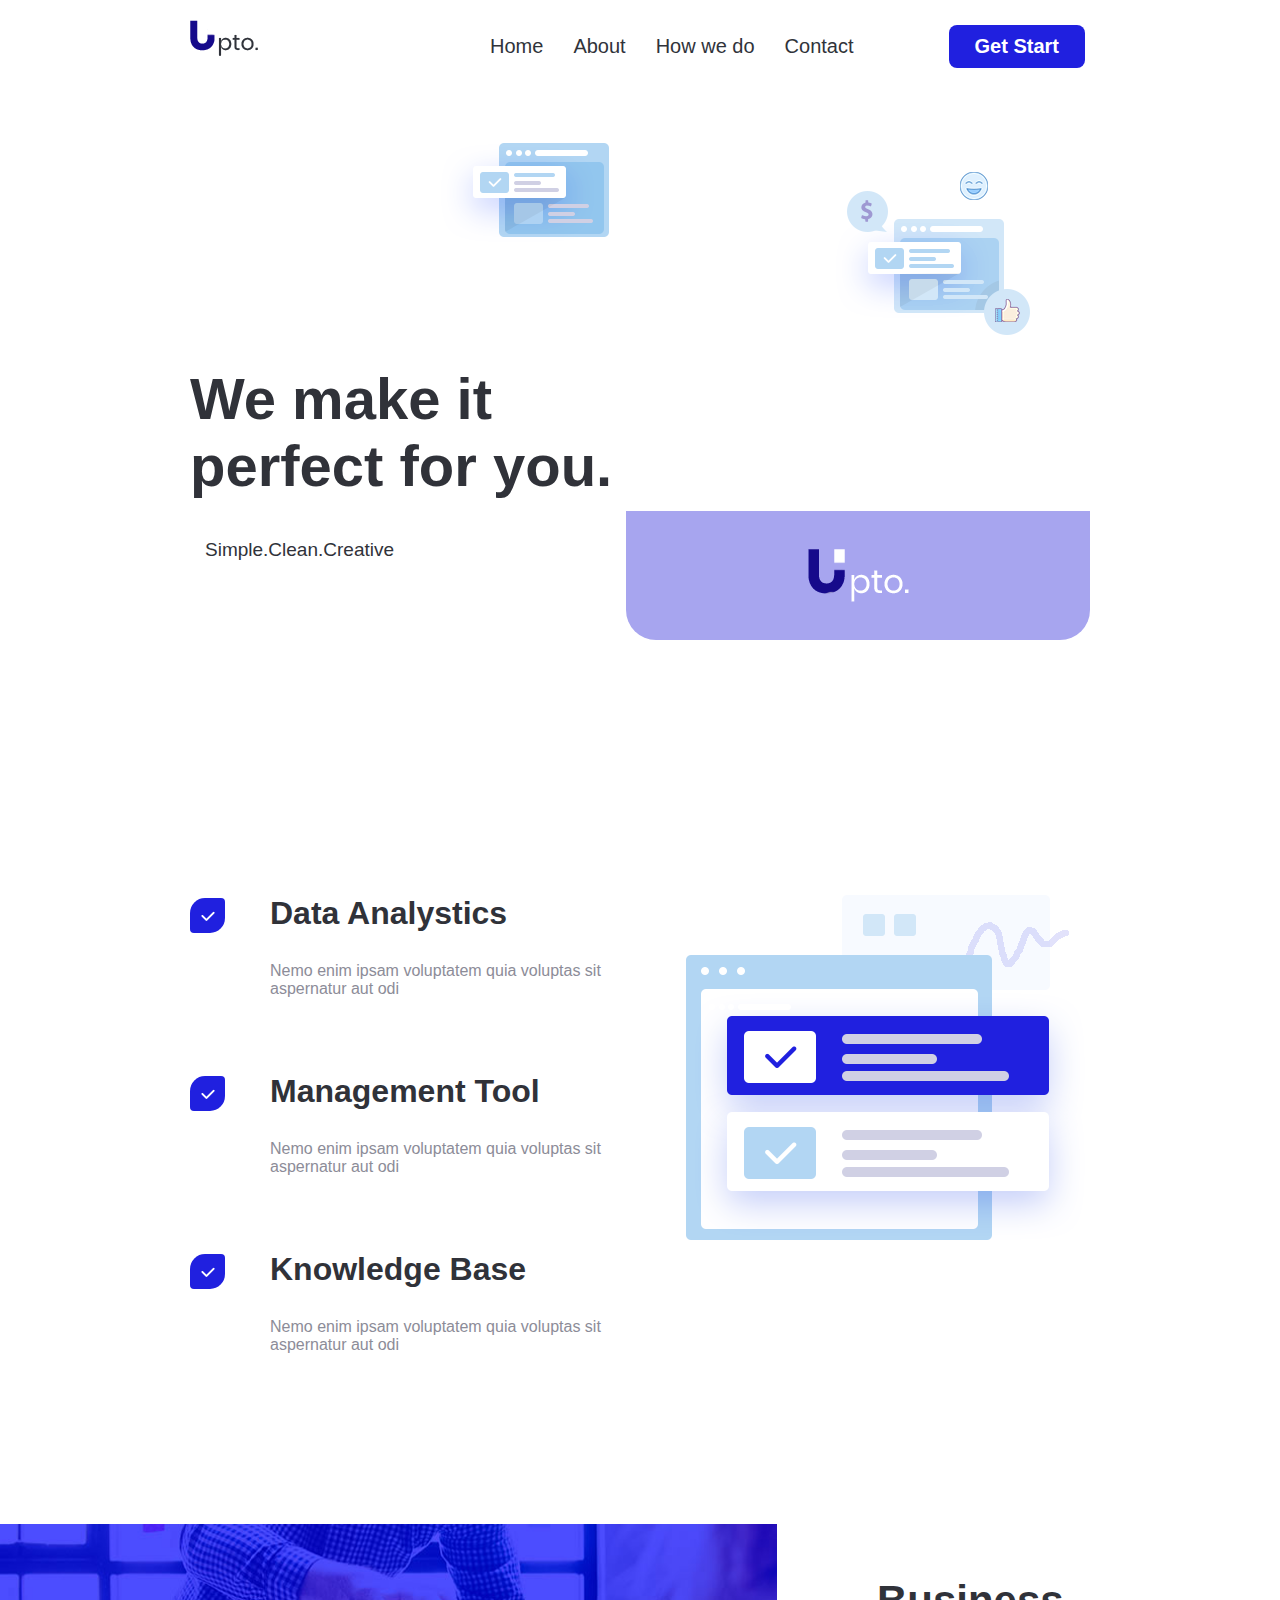
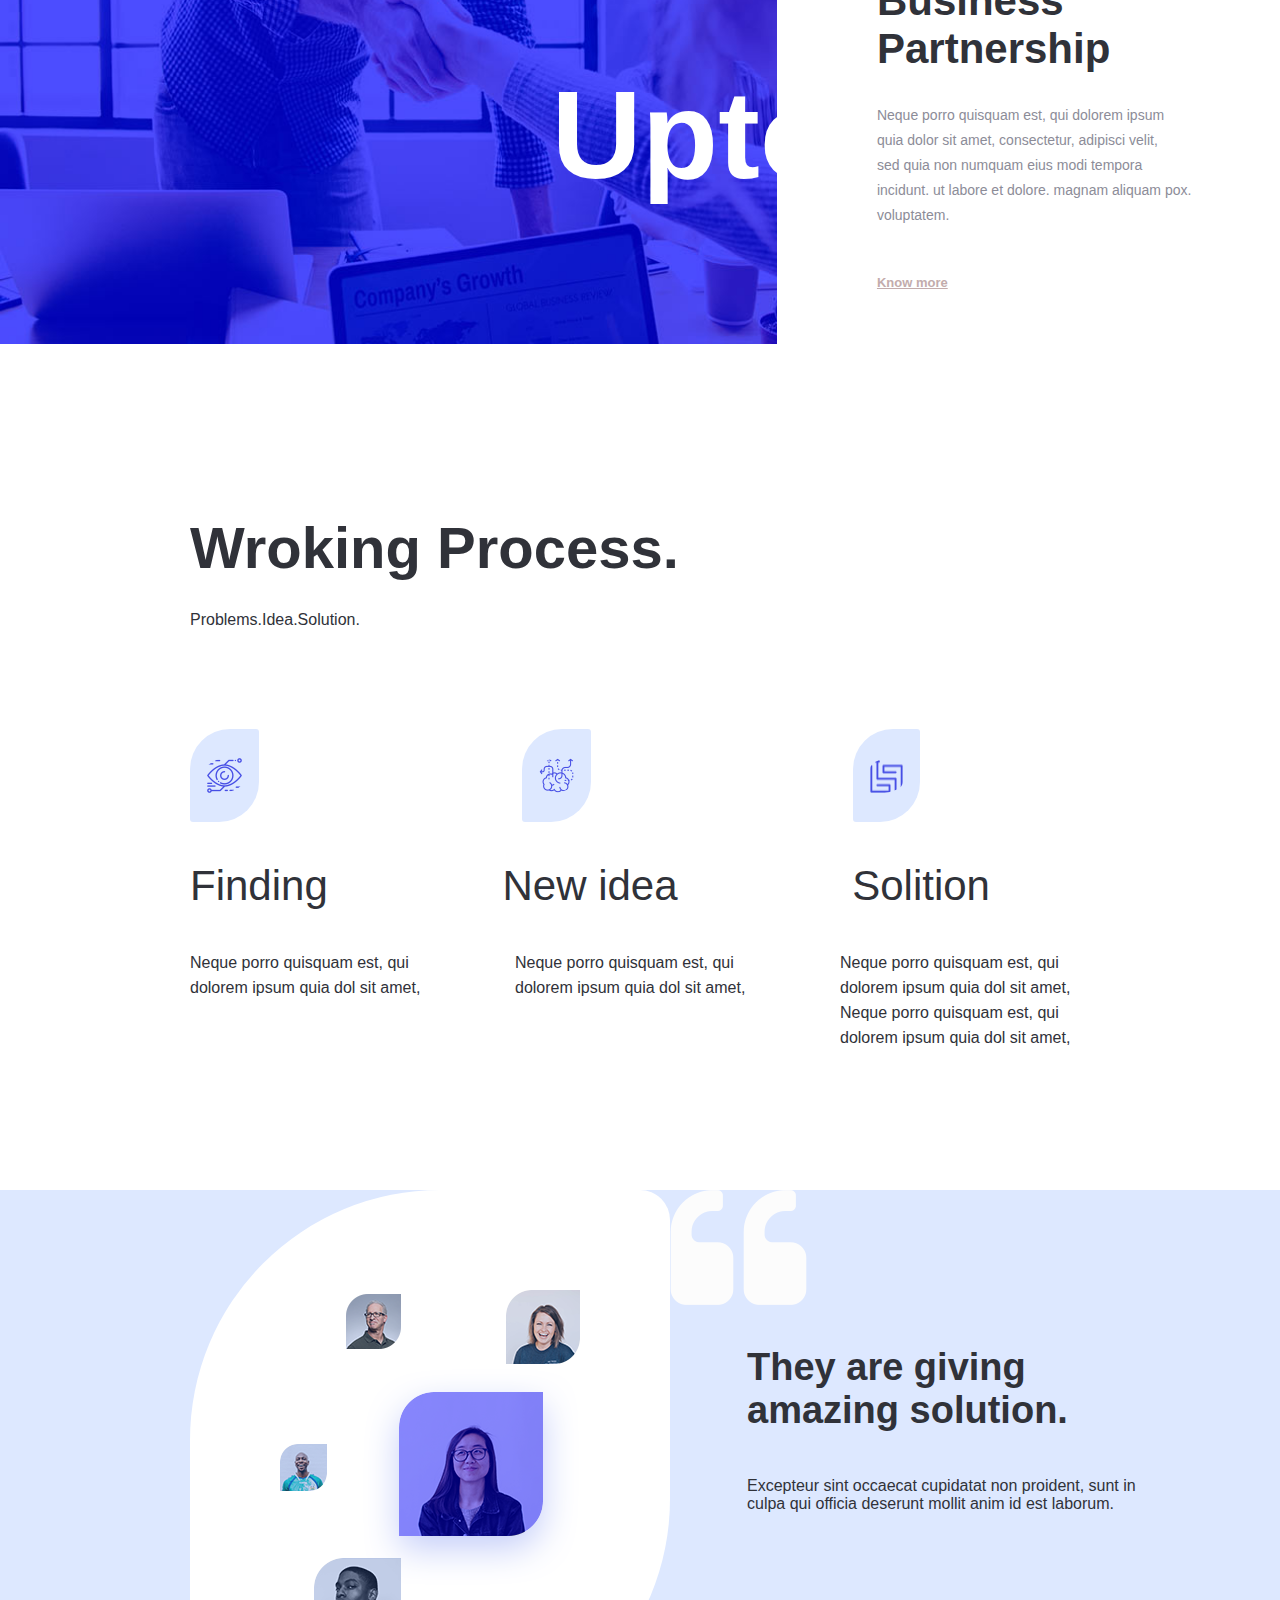
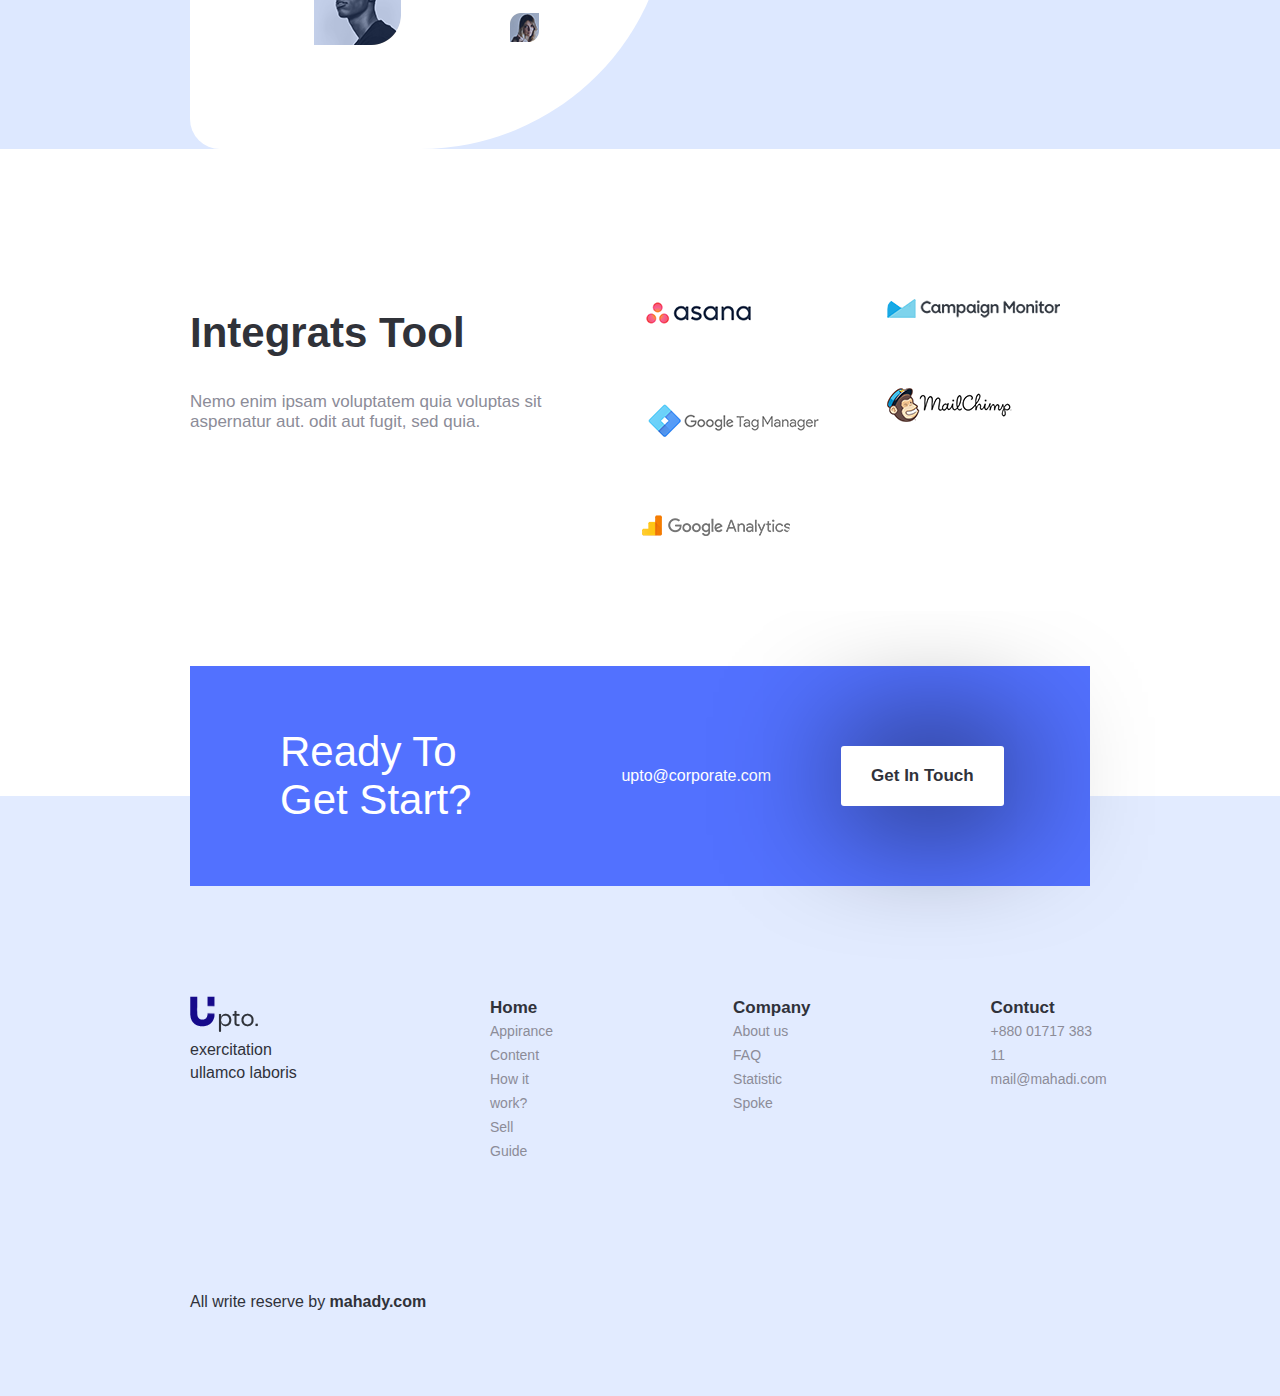
<file: new/index.html>
<!DOCTYPE html>
<html>

<head>
    <meta charset="UTF-8">
    <link rel="stylesheet" href="master.css">
    <link rel="stylesheet" href="https://use.fontawesome.com/releases/v5.1.0/css/all.css" integrity="sha384-lKuwvrZot6UHsBSfcMvOkWwlCMgc0TaWr+30HWe3a4ltaBwTZhyTEggF5tJv8tbt" crossorigin="anonymous">
    <title>sait</title>
</head>

<body>
    <div class="cont">
        <header>
            <div class="top_cont">
                <div class="logo">
                    <img src="Upto. copy.png" alt="">
                </div>
                <nav>
                    <ul>
                        <li><a href="index.html">Home</a></li>
                        <li><a href="#" id="drop_about"">About</a><div id="drop"><br><div class="us"></div><b>About us</b><br><br>Lorem ipsum dolor sit amet, consectetur adipisicing elit. Voluptatum error adipisci nobis, omnis libero voluptates, facilis voluptatibus aperiam, porro necessitatibus fuga impedit explicabo vero dicta. Commodi expedita fugit pariatur, accusamus?
                           
                          </div></li>
                        <li><a href="#" id="drop_about">How we do</a></li>
                        <li><a href="#">Contact</a></li>
                        <div class="get"><a href="#">Get Start</a></div>
                    </ul>
                </nav>
            </div>
        </header>
        <main>
            <div class="item">
                <div class="item1"><img src="Группа 1.png" alt="" id="first_img"></div>
                <div class="item2"><img src="2.png" alt="" id="second_img"></div>
            </div>
            <div class="content">
                <h1>We make it <br>perfect for you.</h1>
                <div class="flex">
                    <p>Simple.Clean.Creative</p>
                </div>
                <div class="logotips_flex">
                    <div class="logotips">
                        <img src="logotips.png" alt="">
                    </div>
                </div>
            </div>
        </main>
        <div class="data">
            <div class="about">
                <div class="title">
                    <div class="check"><img src="check.png" alt=""></div>
                    <h2>Data Analystics</h2>
                    <p>Nemo enim ipsam voluptatem quia voluptas sit
                        <br>aspernatur aut odi</p>
                </div>
                <div class="title">
                    <div class="check"><img src="check.png" alt=""></div>
                    <h2>Management Tool</h2>
                    <p>Nemo enim ipsam voluptatem quia voluptas sit
                        <br>aspernatur aut odi</p>
                </div>
                <div class="title">
                    <div class="check"><img src="check.png" alt=""></div>
                    <h2>Knowledge Base</h2>
                    <p>Nemo enim ipsam voluptatem quia voluptas sit
                        <br>aspernatur aut odi</p>
                </div>
            </div>
            <div class="images_3">
                <img src="3.png" alt="">
            </div>
        </div>
    </div>
    <div class="left_font">
        <div class="left">
            <h1>Upto.</h1>
        </div>
        <div class="cont">
            <div class="text">
                <div class="text_1">
                    <p>Business
                        <br> Partnership
                    </p>
                </div>
                <div class="text_2">
                    Neque porro quisquam est, qui dolorem ipsum
                    <br>quia dolor sit amet, consectetur, adipisci velit,
                    <br>sed quia non numquam eius modi tempora
                    <br>incidunt. ut labore et dolore. magnam aliquam pox.
                    <br>voluptatem.
                </div>
            </div>
            <a href="#">Know more <i class="fas fa-arrow-right"></i></a>
        </div>
    </div>
    <div class="cont">
        <div class="process">
            <div class="text_process">
                <h1>Wroking Process.</h1>
                <p>Problems.Idea.Solution.</p>
            </div>
            <div class="form">
                <img src="Forma 1.png" alt="form">
                <img src="forma 2.png" alt="form">
                <img src="Forma 3.png" alt="form">
            </div>
            <div class="text_form">
                <div class="form_text_1">Finding</div>
                <div class="form_text_2">New idea</div>
                <div class="form_text_3">Solition</div>
            </div>
            <div class="form_bot_text">
                <div class="form_bot_text_1">Neque porro quisquam est, qui dolorem ipsum quia dol sit amet,
                </div>
                <div class="form_bot_text_1">Neque porro quisquam est, qui dolorem ipsum quia dol sit amet,
                </div>
                <div class="form_bot_text_1">Neque porro quisquam est, qui dolorem ipsum quia dol sit amet, Neque porro quisquam est, qui dolorem ipsum quia dol sit amet,
                </div>
            </div>
        </div>
    </div>
    <div class="comments">
        <div class="cont">
            <div class="comments_second">
                <div class="people">
                    <img src="people.png" alt="images">
                </div>
                <div class="kowi"><img src="kowi.png" alt=""></div>
                <div class="amazing">
                    <h1>They are giving amazing solution.</h1>
                    <p>Excepteur sint occaecat cupidatat non proident, sunt in culpa qui officia deserunt mollit anim id est laborum. </p>
                </div>
            </div>
        </div>
    </div>
    <div class="cont">
        <div class="sponsors">
            <div class="title_3">
                <h1>Integrats Tool</h1>
                <p>Nemo enim ipsam voluptatem quia voluptas sit
                    <br>aspernatur aut. odit aut fugit, sed quia.</p>
            </div>
        </div>
        <div class="icon_spon">
            <div class="main_sponsors">
                <img src="Asana_1.png" alt="images">
                <img src="campaing_2.png" alt="images">
                <img src="google_3.png" alt="images">
                <img src="monkey_4.png" alt="images">
                <img src="google_analickts_5.png" alt="images">
            </div>
        </div>
        <div class="clear"></div>
        <div class="ready">
            <h1>Ready To <br>
       	Get Start?</h1>
            <p>upto@corporate.com</p>
            <a href="#">Get In Touch</a>
        </div>
    </div>
    <div class="releativ_fon">
        <div class="fon_footer">
            <div class="cont">
                <div class="footer">
                    <div class="footer_grid">
                        <div class="first"><img src="logo copy.png" alt="LOGO">exercitation ullamco laboris
                        </div>
                        <div class="second">
                            <b><a href="#">Home</a></b>
                            <a href="#">Appirance</a>
                            <a href="#">Content</a>
                            <a href="#">How it work?</a>
                            <a href="#">Sell</a>
                            <a href="#">Guide</a>
                        </div>
                        <div class="third">
                            <b><a href="#">Company</a></b>
                            <a href="#">About us</a>
                            <a href="#">FAQ</a>
                            <a href="#">Statistic</a>
                            <a href="#">Spoke</a>
                        </div>
                        <div class="fourth">
                            <b><a href="#">Contuct <br></a></b>
                            <a href="#">+880 01717 383 11</a>
                            <a href="#">mail@mahadi.com</a>
                        </div>
                    </div>
                </div>
                <div class="last_word">
                	All write reserve by <b>mahady.com</b>
                </div>
            </div>
        </div>
    </div>
    <script src="menu.js"></script>
</body>

</html>
</file>
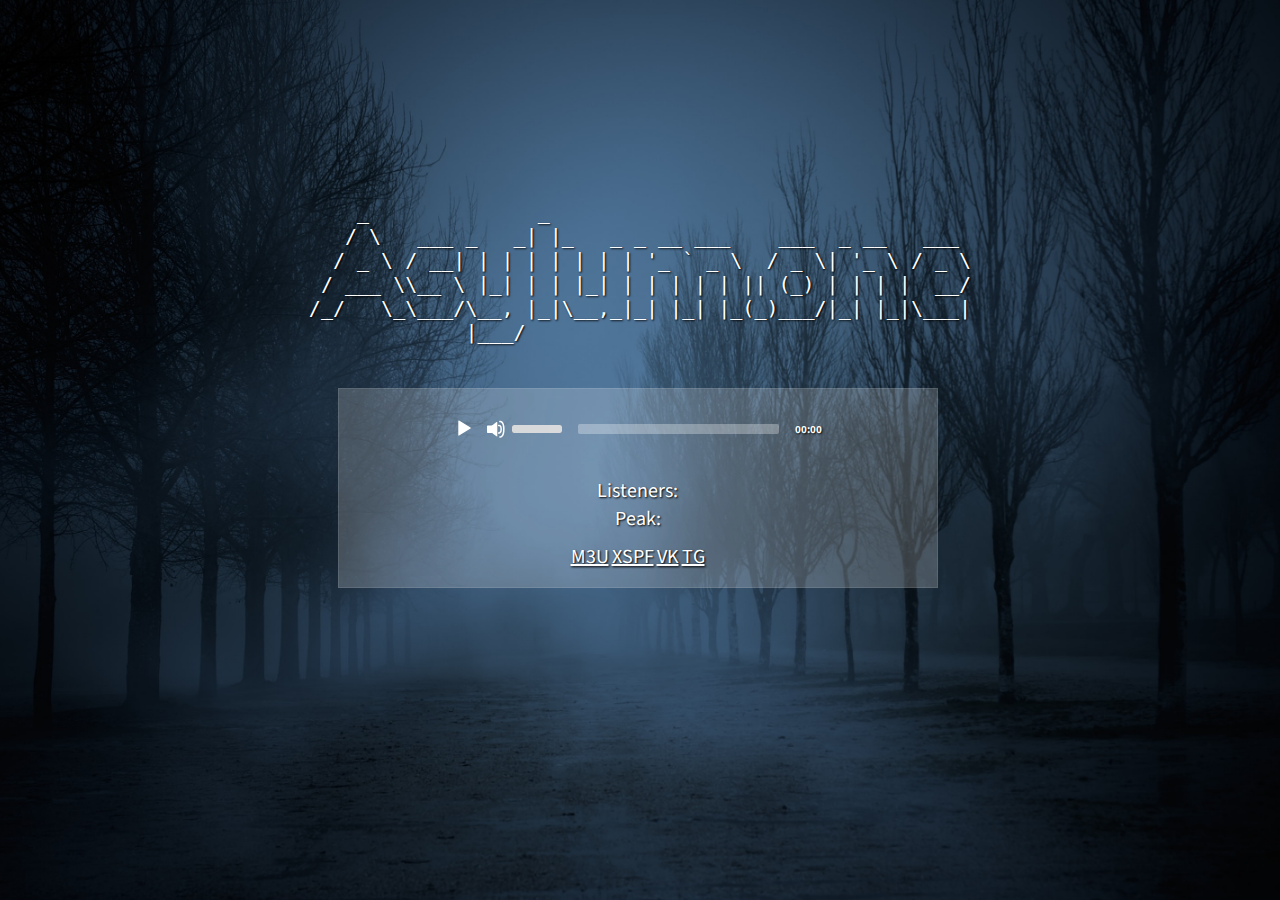
<file: test_3/index.html>
<!DOCTYPE html>
<html lang="en">
<head>
	<meta charset="UTF-8">
	<title>[ asylum, øne ]</title>
	<link rel="stylesheet" href="style.css">
	<link rel="stylesheet" href="https://cdnjs.cloudflare.com/ajax/libs/font-awesome/4.7.0/css/font-awesome.min.css">
	<link rel="stylesheet" href="lib/mediaelement/mediaelementplayer.css" media="screen">

</head>
<body>
<main>
	<div class="logo">
<pre>    _              _                                   
   / \   ___ _   _| |_   _ _ __ ___    ___  _ __   ___ 
  / _ \ / __| | | | | | | | '_ ` _ \  / _ \| '_ \ / _ \
 / ___ \\__ \ |_| | | |_| | | | | | || (_) | | | |  __/
/_/   \_\___/\__, |_|\__,_|_| |_| |_(_)___/|_| |_|\___|
             |___/                                     
		</pre>
	</div>

	<div class="content">
		<div class="infobox">
			<div class="infobox_center">
				<div class="song_play">
					<audio id="audio-player"src="https://radioadmin.asylum.one/radio.mp3" type="audio/mpeg" controls="controls"></audio>
				</div>
				<div class="info_mus">
					<span id="song-artist"></span> <span id="song-title"></span> <br>
				<!--    Server: <span id="server-title"></span> <br> -->
				    Listeners: <span id="listeners"></span> <br>
				    Peak: <span id="listener_peak"></span> <br>
				</div>
				<div class="media_social">
					<a href="/radio.mp3.m3u" target="_blank">M3U</a> 
				    <a href="/radio.mp3.xspf" target="_blank">XSPF</a> 
				    <a href="https://vk.com/asylum_one" target="_blank">VK</a> 
				    <a href="https://t.me/asylum_one" target="_blank">TG</a> 
   				</div> 
			</div>
		</div>
	</div>
</main>	
	<script src="https://code.jquery.com/jquery-2.1.4.min.js"></script>
    <script src="lib/mediaelement/mediaelement-and-player.js"></script>
    <script src='script/index.js'></script>
    <script src="script/statis.js"></script>
    <script src="script/audio_player.js"></script>
    <script src="script/SlaiderBackground.js"></script>
</body>
</html>
</file>
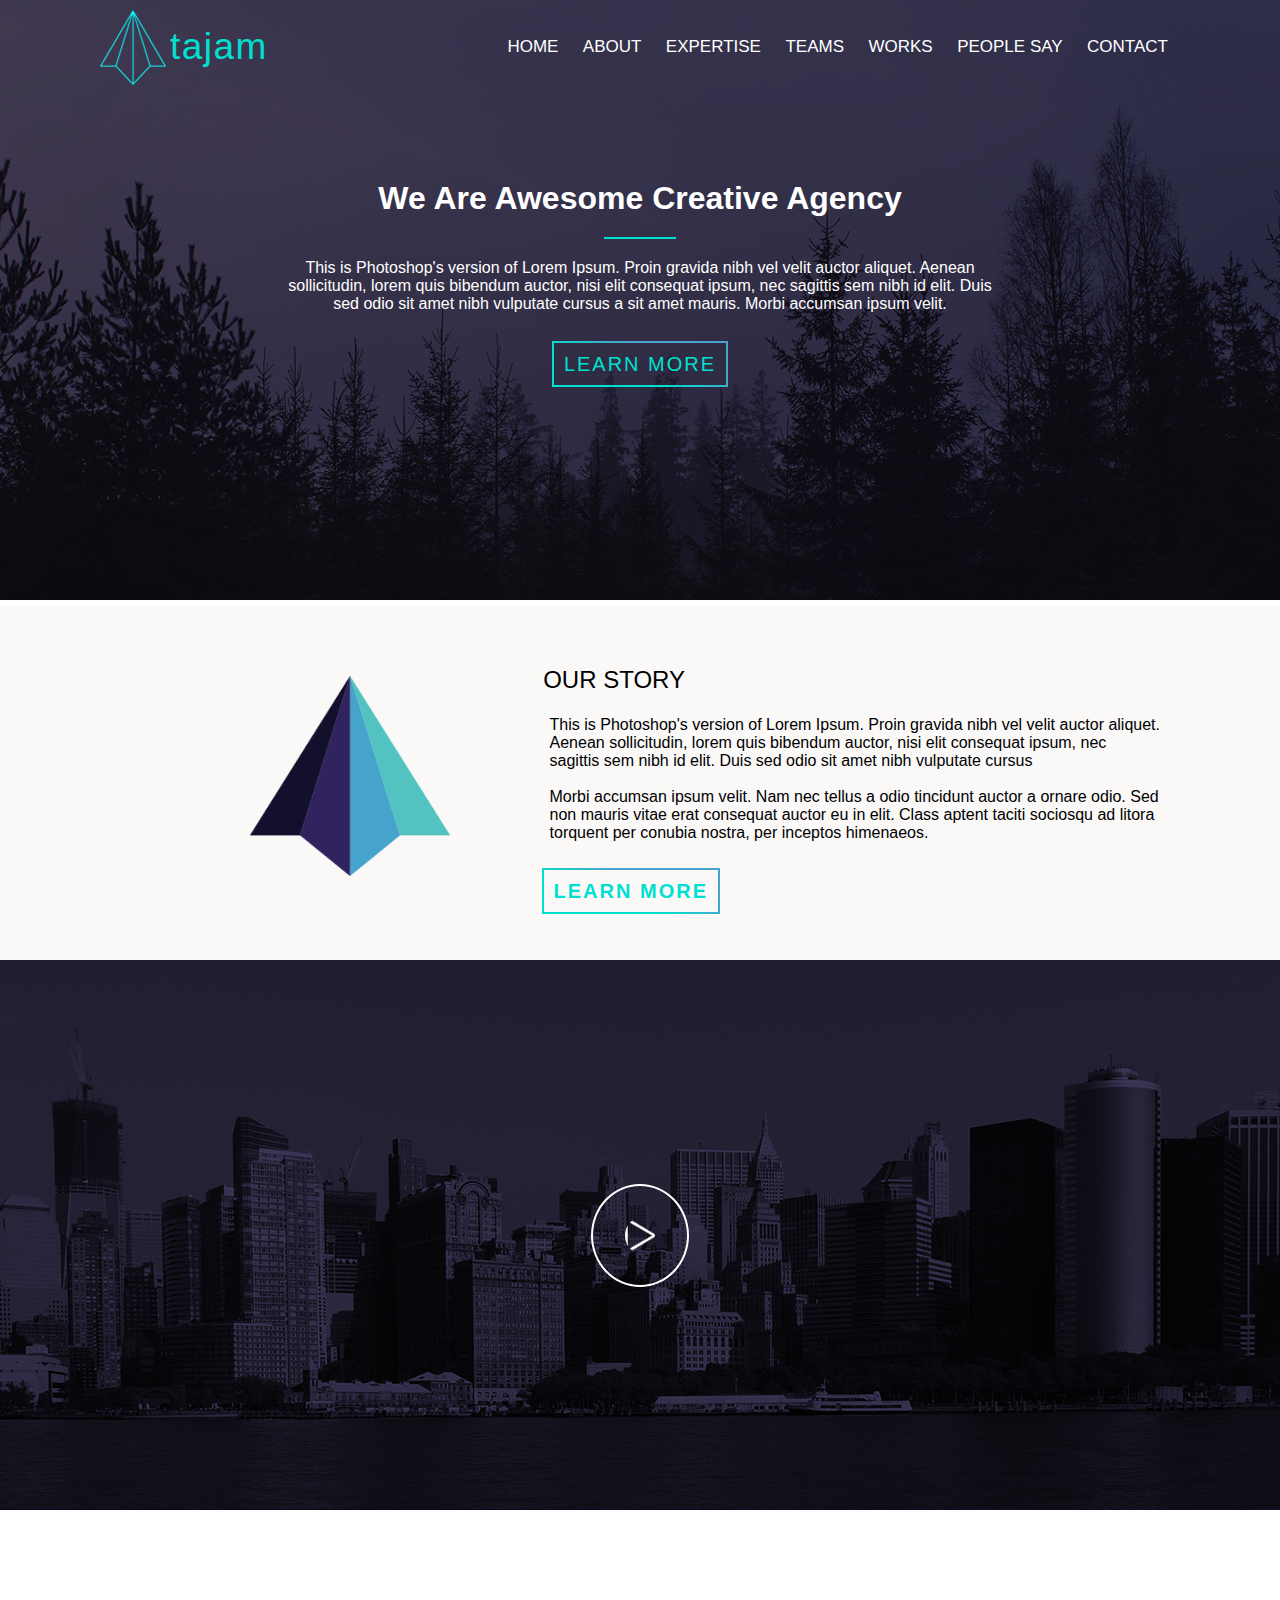
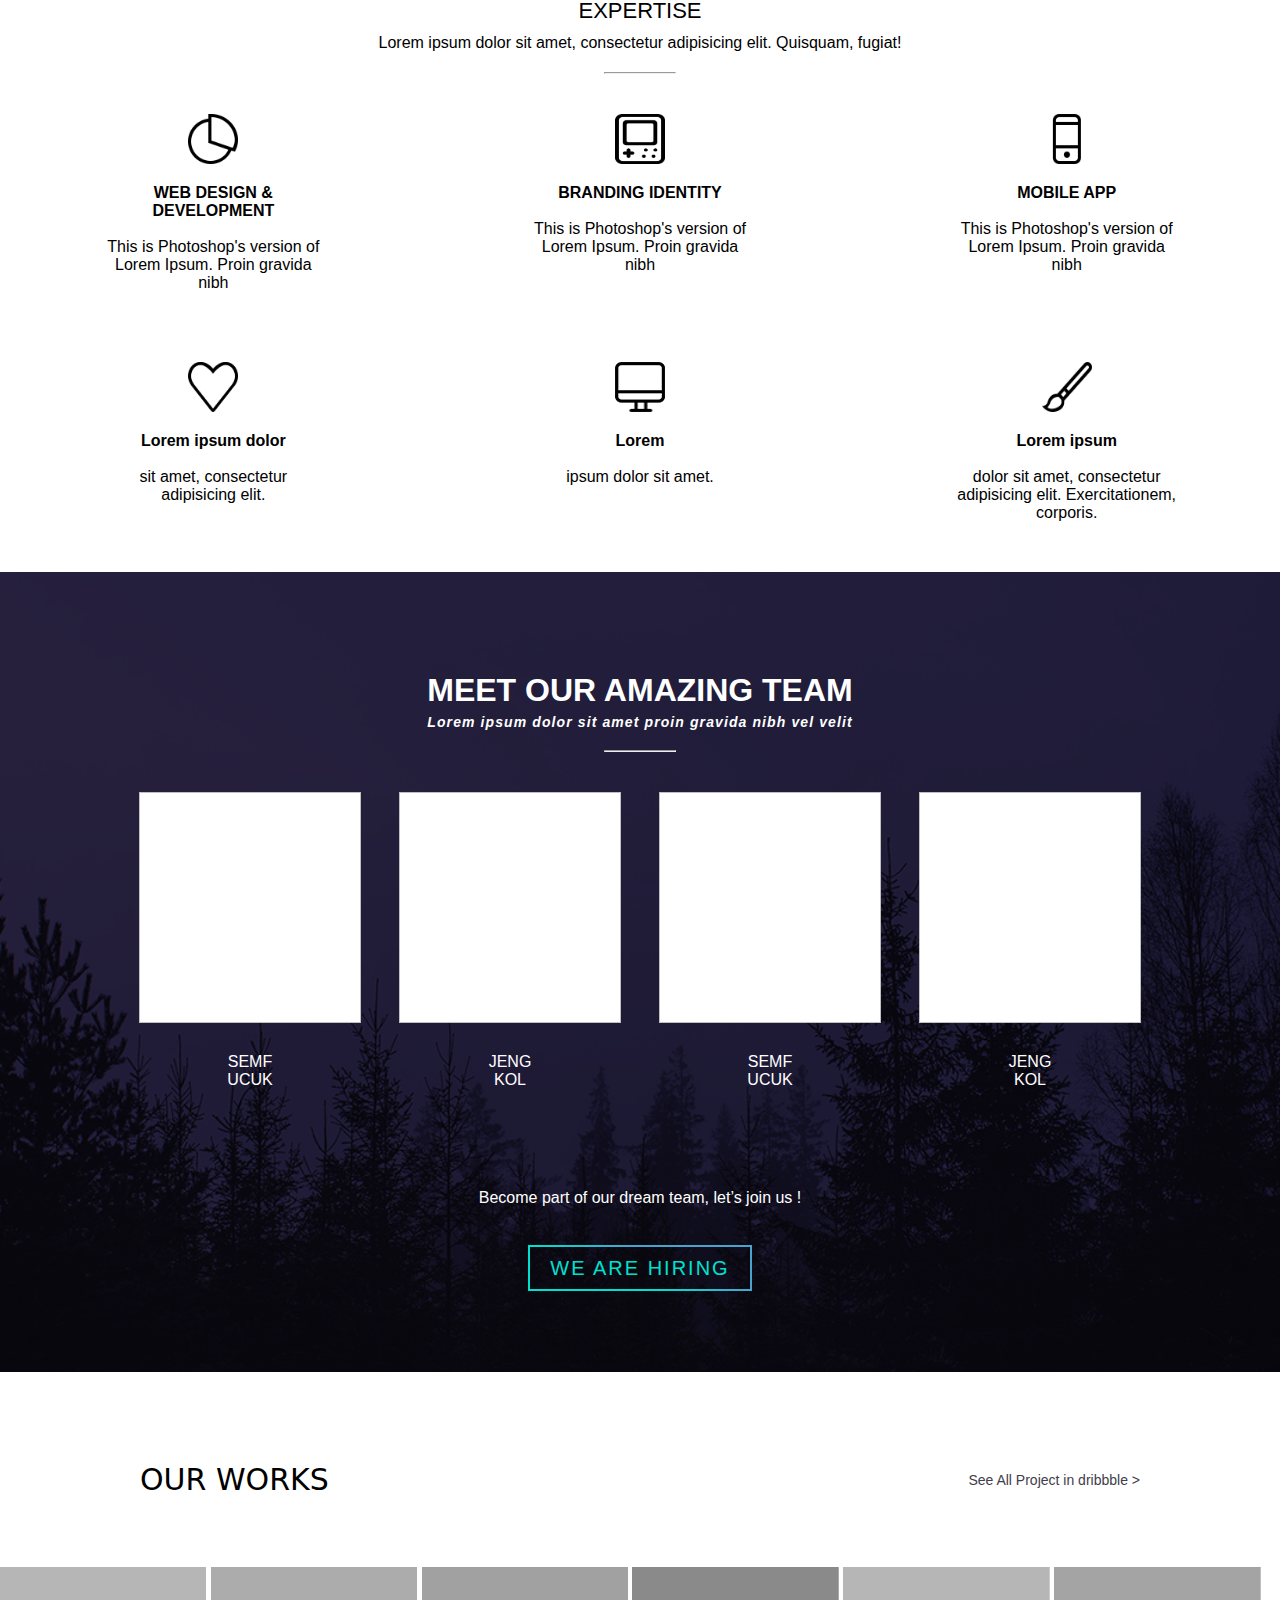
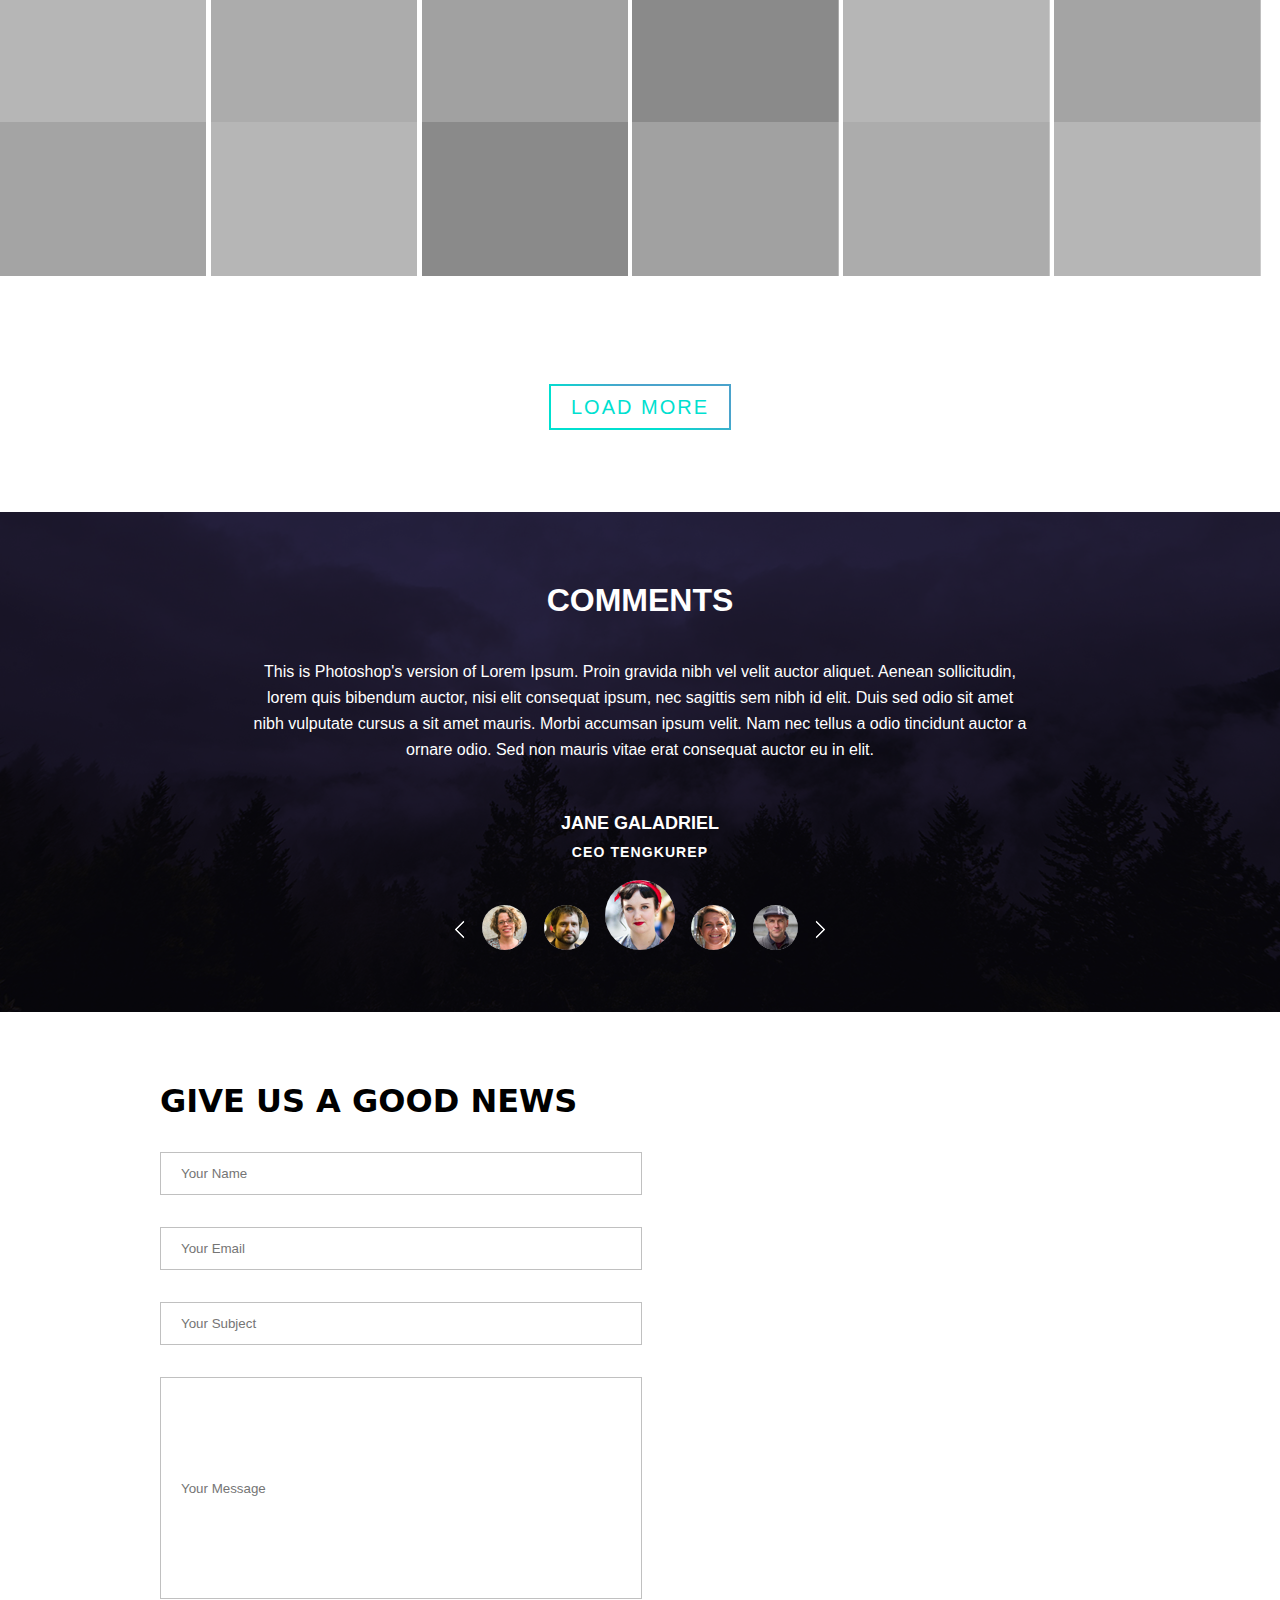
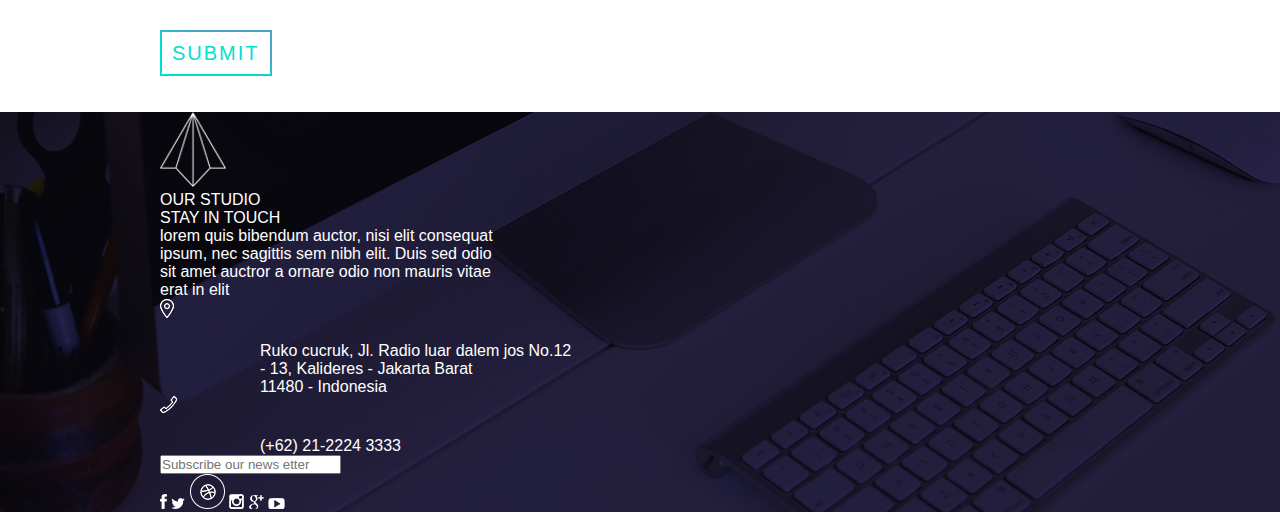
<file: Tjamal/index.html>
<!DOCTYPE html>
<html lang="en">

<head>
    <meta charset="UTF-8">
    <link rel="stylesheet" href="master.css">
    <title>Tajam</title>
    <header>

        <body>
            <div class="main">
                <div class="les"></div>
                <nav>
                    <ul>
                        <li><a href="">HOME</a></li>
                        <li><a href="">ABOUT</a></li>
                        <li><a href="">EXPERTISE</a></li>
                        <li><a href="">TEAMS</a></li>
                        <li><a href="">WORKS</a></li>
                        <li><a href="">PEOPLE SAY</a></li>
                        <li><a href="">CONTACT</a></li>
                    </ul>
                </nav>
                <div class="log"><img src="Vector Smart Object.png" alt="logo.png"></div>
                <div class="tajam">tajam</div>
                <div class="we_are">
                    <h1>We Are Awesome Creative Agency</h1>
                    <hr color="00e0d0">
                    <p>This is Photoshop's version of Lorem Ipsum. Proin gravida nibh vel velit auctor aliquet. Aenean
                        <br>sollicitudin, lorem quis bibendum auctor, nisi elit consequat ipsum, nec sagittis sem nibh id elit. Duis
                        <br>sed odio sit amet nibh vulputate cursus a sit amet mauris. Morbi accumsan ipsum velit.</p>
                    <div class="but">
                        <form action="">
                            <label><span>LEARN MORE</span>
                                <div class="set">
                                    <input type="submit" text="LEARN MORE" value="LEARN MORE">
                                </div>
                            </label>
                    </div>
                    </form>
                </div>
    </header>
    <div class="content">
        <div class="replace">
            <img src="Replace with your logo.png" alt="logo">
        </div>
        <div class="left">
            <div class="stor">OUR STORY</div>
            <div class="text_3">This is Photoshop's version of Lorem Ipsum. Proin gravida nibh vel velit auctor aliquet.
                <br> Aenean sollicitudin, lorem quis bibendum auctor, nisi elit consequat ipsum, nec
                <br>sagittis sem nibh id elit. Duis sed odio sit amet nibh vulputate cursus
                <br>
                <br> Morbi accumsan ipsum velit. Nam nec tellus a odio tincidunt auctor a ornare odio. Sed
                <br>non mauris vitae erat consequat auctor eu in elit. Class aptent taciti sociosqu ad litora
                <br> torquent per conubia nostra, per inceptos himenaeos.</div>
        </div>
        <div class="more">
            <form action="">
                <label><span><b>LEARN MORE</b></span>
                    <div class="set">
                        <input type="submit" text="LEARN MORE" value="LEARN MORE">
                    </div>
                </label>
            </form>
        </div>
        <div class="citi">
            <img src="play83.png" alt="olay">
        </div>
        <div class="watch">WATCH OUR STORY</div>
        <div class="expertise">
            <div class="h1">EXPERTISE</div>
            <div class="h2">Lorem ipsum dolor sit amet, consectetur adipisicing elit. Quisquam, fugiat!</div>
            <div class="line">
                <hr>
            </div>
            <div class="image-flex">
                <img src="icon/circular228.png" alt="">
                <img src="icon/games32.png" alt="">
                <img src="icon/graphical8.png" alt="">
            </div>
            <div class="img_text_top">
                <div class="flex-text">
                    <p><b>WEB DESIGN & DEVELOPMENT</b>
                        <br>
                        <br>This is Photoshop's version of Lorem Ipsum. Proin gravida nibh</p>
                    <p><b>BRANDING IDENTITY</b>
                        <br>
                        <br>This is Photoshop's version of Lorem Ipsum. Proin gravida nibh</p>
                    <p><b>MOBILE APP</b>
                        <br>
                        <br>This is Photoshop's version of Lorem Ipsum. Proin gravida nibh</p>
                </div>
            </div>
            <div class="img_text_bot">
                <div class="image-flex">
                    <img src="icon/like51.png" alt="">
                    <img src="icon/monitor74.png" alt="">
                    <img src="icon/paintbrush9.png" alt="">
                </div>
                <div class="flex-text">
                    <p><b>Lorem ipsum dolor</b>
                        <br>
                        <br>sit amet, consectetur adipisicing elit.</p>
                    <p><b>Lorem</b>
                        <br>
                        <br> ipsum dolor sit amet.</p>
                    <p><b>Lorem ipsum</b>
                        <br>
                        <br> dolor sit amet, consectetur adipisicing elit. Exercitationem, corporis.</p>
                </div>
            </div>
            <div class="avatar">
                <h1>MEET OUR AMAZING TEAM</h1>
                <h3><em>Lorem ipsum dolor sit amet proin gravida nibh vel velit</em></h3>
                <hr>
                <div class="flex_avatar">
                    <img src="white_box.jpg" alt="">
                    <img src="white_box.jpg" alt="">
                    <img src="white_box.jpg" alt="">
                    <img src="white_box.jpg" alt="">
                </div>
                <div class="team">
                    <p>SEMF UCUK
                        <br>
                    </p>
                    <p>JENG KOL
                        <br>
                    </p>
                    <p>SEMF UCUK
                        <br>
                    </p>
                    <p>JENG KOL
                        <br>
                    </p>
                </div>
                <p id="become">Become part of our dream team, let’s join us ! </p>
                <div class="button_cont">
                    <form>
                        <label><span><div class="hiring">WE ARE HIRING</div></span>
                            <div class="button">
                                <input type="submit" text="WE ARE HIRING" value="WE ARE HIRING">
                            </div>
                        </label>
                    </form>
                </div>
            </div>
            <div class="works_2">
                <div class="top_text_works">
                    <div class="our_works_text">OUR WORKS</div>
                    <a href="#">See All Project in dribbble ></a>
                </div>
                <div class="item_works">
                    <img src="item_top/top_1_6.jpg" alt="item1">
                    <img src="item_top/top_2_6.jpg" alt="item">
                    <img src="item_top/top_3_6.jpg" alt="item">
                    <img src="item_top/top_4_6.jpg" alt="item">
                    <img src="item_top/top_5_6.jpg" alt="item">
                    <img src="item_top/top_6_6.jpg" alt="item">
                    <img src="item_bot/item_bot_1_6.jpg" alt="item1">
                    <img src="item_bot/item_bot_2_6.jpg" alt="item">
                    <img src="item_bot/item_bot_3_6.jpg" alt="item">
                    <img src="item_bot/item_bot_4_6.jpg" alt="item">
                    <img src="item_bot/item_bot_5_6.jpg" alt="item">
                    <img src="item_bot/item_bot_6_6.jpg" alt="item">
                </div>
                <div class="load_more">
                    <div class="button_cont">
                        <form>
                            <label><span><div class="hiring">LOAD MORE</div></span>
                                <div class="button">
                                    <input type="submit" text="WE ARE HIRING" value="WE ARE HIRING">
                                </div>
                            </label>
                        </form>
                    </div>
                </div>
            </div>
            <div class="comment_container">
                <h1>COMMENTS</h1>
                <div class="comment_jane">This is Photoshop's version of Lorem Ipsum. Proin gravida nibh vel velit auctor aliquet. Aenean sollicitudin, lorem quis bibendum auctor, nisi elit consequat ipsum, nec sagittis sem nibh id elit. Duis sed odio sit amet nibh vulputate cursus a sit amet mauris. Morbi accumsan ipsum velit. Nam nec tellus a odio tincidunt auctor a ornare odio. Sed non mauris vitae erat consequat auctor eu in elit.</div>
                <div class="jane_gala">
                    <h2><b>JANE GALADRIEL</b></h2>
                    <h3>CEO TENGKUREP</h3>
                </div>
                <div class="icon_avatar">
                    <img src="back.png" alt="">
                    <img src="icon_avatar/icon_1.jpg" alt="icon">
                    <img src="icon_avatar/icon_2.jpg" alt="icon">
                    <img src="icon_avatar/icon_3.jpg" alt="icon">
                    <img src="icon_avatar/icon_4.jpg" alt="icon">
                    <img src="icon_avatar/icon_5.jpg" alt="icon">
                    <img src="forward.png" alt="">
                </div>
            </div>
            <div class="pre_footer">
                <div class="regist_client">
                    <h1>GIVE US A GOOD NEWS</h1>
                    <form>
                        <div class="name_Email_subg">
                            <div class="name">
                                <input type="text" placeholder="Your Name" title="Enter your name">
                            </div>
                            <div class="Email">
                                <input type="text" placeholder="Your Email" title="Enter your Email">
                            </div>
                            <div class="subg">
                                <input type="text" placeholder="Your Subject" title="Enter your Subject">
                            </div>
                        </div>
                        <div class="mess">
                            <input type="textarea" name="commen" placeholder="Your Message" title="Enter your comment">
                        </div>
                    </form>
                    <form>
                        <label><span>SUBMIT</span>
                            <div class="set">
                                <input type="submit" text="SUMBMIT" value="SUMBMIT">
                            </div>
                        </label>
                    </form>
                </div>
            </div>
            <footer>
                <div class="cont_in_footer">
                    <div class="logo_footer">
                        <img src="logo.png" alt="">
                    </div>
                    <div class="studio">OUR STUDIO</div>
                    <div class="stay">STAY IN TOUCH</div>
                    <div class="info">lorem quis bibendum auctor, nisi elit consequat
                        <br>ipsum, nec sagittis sem nibh elit. Duis sed odio
                        <br>sit amet auctror a ornare odio non mauris vitae
                        <br>erat in elit</div>
                    <div class="connection">
                        <div class="location">
                            <img src="location.png" alt="">
                            <p>Ruko cucruk, Jl. Radio luar dalem jos No.12
                                <br>- 13, Kalideres - Jakarta Barat
                                <br> 11480 - Indonesia</p>
                        </div>
                        <div class="number">
                            <img src="phone.png" alt="">
                            <p>(+62) 21-2224 3333</p>
                        </div>
                        <div class="subscribe">
                            <input type="text" placeholder="Subscribe our news etter">
                        </div>
                        <div class="social_net_work">
                            <img src="social/facebook.png" alt="social">
                            <img src="social/twitter.png" alt="social">
                            <img src="social/dribbble.png" alt="social">
                            <img src="social/instagram.png" alt="social">
                            <img src="social/google.png" alt="social">
                            <img src="social/youtube.png" alt="social">
                        </div>
                        
                    </div>
                </div>
            </footer>
            </body>

</html>
</file>
<file: adaptiv/style.css>
@import url("https://fonts.googleapis.com/css?family=Source+Sans+Pro:300italic,600italic,300,600");

*{
	margin:0px;
	padding: 0px;
	box-sizing: border-box;
}
html{
	font-family: 'Source Sans Pro', sans-serif;
	color: white;
	text-shadow: 1px 1px 2px black;
}
body{
	background: url() fixed #111327 center / cover;
	width: 100%;
	height: 100%;
}

.logo{
	font-size: 20px;
	text-align: center;
	padding-top: 200px;
	width: auto;
}
.infobox_center{
	display: grid;
	grid-template-rows: repeat(3,auto);
	margin-top: 20px;
	justify-content: center;
}

.infobox{
	height: 200px;
	min-width: 600px;
	text-align: center;
	overflow: hidden;
	background-color: rgba(255, 255, 255, 0.2);
	border: 1px solid rgba(255, 255, 255, 0.1);
	
}
.info_mus{
	font-size: 20px;
}
.media_social{
	margin-top:10px;
}
.media_social a{
	text-shadow: 1px 1px 2px black;
	color: white;
	font-size: 20px;
}



/* ниже эллементы плей-лист и голосование */

.content{
/*	margin-top: 20px;*/
	display: grid;
	grid-template-columns: repeat(3, auto);
	grid-gap: 20px;
	justify-content: center;
}
.play-list-music{
	order: -1;
	height: 200px;
	width: 180px;
	overflow: auto;
	background: rgba(255, 255, 255, 0.25);
	border: 1px solid rgba(255, 255, 255, 0.1);
}
.play-list-music h6{
	font-size: 18px;
	padding: 1px;
	text-align: center;
}
.play-list-music p{
	cursor: pointer;
	text-align: left;
	padding-left: 10px;
	padding-bottom: 2px;
	padding-top: 5px;
	border-bottom: 1px solid rgba(255, 255, 255, 0.3);
	transition: 0.2s ease;
}
.play-list-music p:hover{
	background: rgba(255, 255, 255, 0.45);
}
.vote{
	overflow: auto;
	height: 200px;
	width: 180px;
	background: rgba(255, 255, 255, 0.25);
	border: 1px solid rgba(255, 255, 255, 0.1);
}
.vote h6{
	font-size: 18px;
	padding: 1px;
	text-align: center;
	margin-bottom: 20px;
}

.vote p{
	padding-left: 10px;
	padding-bottom: 5px;
	padding-top: 2px;
	border-bottom: 1px solid rgba(255, 255, 255, 0.3);
	transition: 0.2s ease;
}
.vote p:hover{
	background: rgba(255, 255, 255, 0.45);
}
.vote button{
	text-shadow: 1px 1px 2px black;
	margin-top: 10px;
	width: 100%;
	height: 25px;
	background: none;
	color: white;
	font-size: 16px;
	border: 2px solid rgba(255, 255, 255, 0.6);
	outline: none;
	transition: 0.2s ease;
	margin-bottom: 2px;
}
.vote button:hover{
	background: rgba(255, 255, 255, 0.25);
}
</file>
<file: adaptiv/lib/mediaelement/mediaelementplayer.css>
/* Accessibility: hide screen reader texts (and prefer "top" for RTL languages).
Reference: http://blog.rrwd.nl/2015/04/04/the-screen-reader-text-class-why-and-how/ */
.mejs__offscreen {
    border: 0;
    clip: rect( 1px, 1px, 1px, 1px );
    -webkit-clip-path: inset( 50% );
            clip-path: inset( 50% );
    height: 1px;
    margin: -1px;
    overflow: hidden;
    padding: 0;
    position: absolute;
    width: 1px;
    word-wrap: normal;
}

.mejs__container {
    /*background: rgba(255, 255, 255, 0.14); для коробки в плеербоксе */
    box-sizing: border-box;
    font-family: 'Source Sans Pro';
    position: relative;
    text-align: left;
    text-indent: 0;
    vertical-align: top;

}

.mejs__container * {
    box-sizing: border-box;
}

/* Hide native play button and control bar from iOS to favor plugin button */
.mejs__container video::-webkit-media-controls,
.mejs__container video::-webkit-media-controls-panel,
.mejs__container video::-webkit-media-controls-panel-container,
.mejs__container video::-webkit-media-controls-start-playback-button {
    -webkit-appearance: none;
    display: none !important;
}

.mejs__fill-container,
.mejs__fill-container .mejs__container {
    height: 100%;
    width: 100%;

}

.mejs__fill-container {
    background: transparent;
    margin: 0 auto;
    overflow: hidden;
    position: relative;
}

.mejs__container:focus {
    outline: none;

}

.mejs__iframe-overlay {
    height: 100%;
    position: absolute;
    width: 100%;
}

.mejs__embed,
.mejs__embed body {
    background: #000;
    height: 100%;
    margin: 0;
    overflow: hidden;
    padding: 0;
    width: 100%;
}

.mejs__fullscreen {
    overflow: hidden !important;
}

.mejs__container-fullscreen {
    bottom: 0;
    left: 0;
    overflow: hidden;
    position: fixed;
    right: 0;
    top: 0;
    z-index: 1000;
}

.mejs__container-fullscreen .mejs__mediaelement,
.mejs__container-fullscreen video {
    height: 100% !important;
    width: 100% !important;
}

/* Start: LAYERS */
.mejs__background {
    left: 0;
    position: absolute;
    top: 0;
}

.mejs__mediaelement {
    height: 100%;
    left: 0;
    position: absolute;
    top: 0;
    width: 100%;
    z-index: 0;
}

.mejs__poster {
    background-position: 50% 50%;
    background-repeat: no-repeat;
    background-size: cover;
    left: 0;
    position: absolute;
    top: 0;
    z-index: 1;
}

:root .mejs__poster-img {
    display: none;
}

.mejs__poster-img {
    border: 0;
    padding: 0;
}

.mejs__overlay {
    -webkit-box-align: center;
    -webkit-align-items: center;
        -ms-flex-align: center;
            align-items: center;
    display: -webkit-box;
    display: -webkit-flex;
    display: -ms-flexbox;
    display: flex;
    -webkit-box-pack: center;
    -webkit-justify-content: center;
        -ms-flex-pack: center;
            justify-content: center;
    left: 0;
    position: absolute;
    top: 0;
}

.mejs__layer {
    z-index: 1;
}

.mejs__overlay-play {
    cursor: pointer;
}

.mejs__overlay-button {
    background: url('mejs-controls.svg') no-repeat;
    background-position: 0 -39px;
    height: 80px;
    width: 80px;
}

.mejs__overlay:hover > .mejs__overlay-button {
    background-position: -80px -39px;
}

.mejs__overlay-loading {
    height: 80px;
    width: 80px;
}

.mejs__overlay-loading-bg-img {
    -webkit-animation: mejs__loading-spinner 1s linear infinite;
            animation: mejs__loading-spinner 1s linear infinite;
    background: transparent url('mejs-controls.svg') -160px -40px no-repeat;
    display: block;
    height: 80px;
    width: 80px;
    z-index: 1;
}

@-webkit-keyframes mejs__loading-spinner {
    100% {
        -webkit-transform: rotate(360deg);
                transform: rotate(360deg);
    }
}

@keyframes mejs__loading-spinner {
    100% {
        -webkit-transform: rotate(360deg);
                transform: rotate(360deg);
    }
}

/* End: LAYERS */

/* Start: CONTROL BAR */
.mejs__controls {
    bottom: 0;
    display: -webkit-box;
    display: -webkit-flex;
    display: -ms-flexbox;
    display: flex;
    height: 40px;
    left: 0;
    list-style-type: none;
    margin: 0;
    padding: 0 10px;
    position: absolute;
    width: 100%;
    z-index: 3;
}

.mejs__controls:not([style*='display: none']) {
    background: rgba(255, 0, 0, 0);
    background: -webkit-linear-gradient(transparent, rgba(0, 0, 0, 0));
    background: linear-gradient(transparent, rgba(0, 0, 0, 0));
}

.mejs__button,
.mejs__time,
.mejs__time-rail {
    font-size: 10px;
    height: 40px;
    line-height: 10px;
    margin: 0;
    width: 32px;
}

.mejs__button > button {
    background: transparent url('mejs-controls.svg');
    border: 0;
    cursor: pointer;
    display: block;
    font-size: 0;
    height: 20px;
    line-height: 0;
    margin: 10px 6px;
    overflow: hidden;
    padding: 0;
    position: absolute;
    text-decoration: none;
    width: 20px;
}

/* :focus for accessibility */
.mejs__button > button:focus {
    outline: dotted 1px #999;
}

.mejs__container-keyboard-inactive a,
.mejs__container-keyboard-inactive a:focus,
.mejs__container-keyboard-inactive button,
.mejs__container-keyboard-inactive button:focus,
.mejs__container-keyboard-inactive [role=slider],
.mejs__container-keyboard-inactive [role=slider]:focus {
    outline: 0;
}

/* End: CONTROL BAR */

/* Start: Time (Current / Duration) */
.mejs__time {
    box-sizing: content-box;
    color: #fff;
    font-size: 11px;
    font-weight: bold;
    height: 24px;
    overflow: hidden;
    padding: 16px 6px 0;
    text-align: center;
    width: auto;
}

/* End: Time (Current / Duration) */

/* Start: Play/Pause/Stop */
.mejs__play > button {
    background-position: 0 0;
}

.mejs__pause > button {
    background-position: -20px 0;
}

.mejs__replay > button {
    background-position: -160px 0;
}

/* End: Play/Pause/Stop */

/* Start: Progress Bar */
.mejs__time-rail {
    direction: ltr;
    -webkit-box-flex: 1;
    -webkit-flex-grow: 1;
        -ms-flex-positive: 1;
            flex-grow: 1;
    height: 40px;
    margin: 0 10px;
    padding-top: 10px;
    position: relative;
}

.mejs__time-total,
.mejs__time-buffering,
.mejs__time-loaded,
.mejs__time-current,
.mejs__time-float,
.mejs__time-hovered,
.mejs__time-float-current,
.mejs__time-float-corner,
.mejs__time-marker {
    border-radius: 2px;
    cursor: pointer;
    display: block;
    height: 10px;
    position: absolute;
}

.mejs__time-total {
    background: rgba(255, 255, 255, 0.3);
    margin: 5px 0 0;
    width: 100%;
}

.mejs__time-buffering {
    -webkit-animation: buffering-stripes 2s linear infinite;
            animation: buffering-stripes 2s linear infinite;
    background: -webkit-linear-gradient(135deg, rgba(255, 255, 255, 0.4) 25%, transparent 25%, transparent 50%, rgba(255, 255, 255, 0.4) 50%, rgba(255, 255, 255, 0.4) 75%, transparent 75%, transparent);
    background: linear-gradient(-45deg, rgba(255, 255, 255, 0.4) 25%, transparent 25%, transparent 50%, rgba(255, 255, 255, 0.4) 50%, rgba(255, 255, 255, 0.4) 75%, transparent 75%, transparent);
    background-size: 15px 15px;
    width: 100%;
}

@-webkit-keyframes buffering-stripes {
    from {
        background-position: 0 0;
    }
    to {
        background-position: 30px 0;
    }
}

@keyframes buffering-stripes {
    from {
        background-position: 0 0;
    }
    to {
        background-position: 30px 0;
    }
}

.mejs__time-loaded {
    background: rgba(255, 255, 255, 0.3);
}

.mejs__time-current,
.mejs__time-handle-content {
    background: rgba(255, 255, 255, 0.9);
}

.mejs__time-hovered {
    background: rgba(255, 255, 255, 0.5);
    z-index: 10;
}

.mejs__time-hovered.negative {
    background: rgba(0, 0, 0, 0.2);
}

.mejs__time-current,
.mejs__time-buffering,
.mejs__time-loaded,
.mejs__time-hovered {
    left: 0;
    -webkit-transform: scaleX(0);
        -ms-transform: scaleX(0);
            transform: scaleX(0);
    -webkit-transform-origin: 0 0;
        -ms-transform-origin: 0 0;
            transform-origin: 0 0;
    -webkit-transition: 0.15s ease-in all;
    transition: 0.15s ease-in all;
    width: 100%;
}

.mejs__time-buffering {
    -webkit-transform: scaleX(1);
        -ms-transform: scaleX(1);
            transform: scaleX(1);
}

.mejs__time-hovered {
    -webkit-transition: height 0.1s cubic-bezier(0.44, 0, 1, 1);
    transition: height 0.1s cubic-bezier(0.44, 0, 1, 1);
}

.mejs__time-hovered.no-hover {
    -webkit-transform: scaleX(0) !important;
        -ms-transform: scaleX(0) !important;
            transform: scaleX(0) !important;
}

.mejs__time-handle,
.mejs__time-handle-content {
    border: 4px solid transparent;
    cursor: pointer;
    left: 0;
    position: absolute;
    -webkit-transform: translateX(0);
        -ms-transform: translateX(0);
            transform: translateX(0);
    z-index: 11;
}

.mejs__time-handle-content {
    border: 4px solid rgba(255, 255, 255, 0.9);
    border-radius: 50%;
    height: 10px;
    left: -7px;
    top: -4px;
    -webkit-transform: scale(0);
        -ms-transform: scale(0);
            transform: scale(0);
    width: 10px;
}

.mejs__time-rail:hover .mejs__time-handle-content,
.mejs__time-rail .mejs__time-handle-content:focus,
.mejs__time-rail .mejs__time-handle-content:active {
    -webkit-transform: scale(1);
        -ms-transform: scale(1);
            transform: scale(1);
}

.mejs__time-float {
    background: #eee;
    border: solid 1px #333;
    bottom: 100%;
    color: #111;
    display: none;
    height: 17px;
    margin-bottom: 9px;
    position: absolute;
    text-align: center;
    -webkit-transform: translateX(-50%);
        -ms-transform: translateX(-50%);
            transform: translateX(-50%);
    width: 36px;
}

.mejs__time-float-current {
    display: block;
    left: 0;
    margin: 2px;
    text-align: center;
    width: 30px;
}

.mejs__time-float-corner {
    border: solid 5px #eee;
    border-color: #eee transparent transparent;
    border-radius: 0;
    display: block;
    height: 0;
    left: 50%;
    line-height: 0;
    position: absolute;
    top: 100%;
    -webkit-transform: translateX(-50%);
        -ms-transform: translateX(-50%);
            transform: translateX(-50%);
    width: 0;
}

.mejs__long-video .mejs__time-float {
    margin-left: -23px;
    width: 64px;
}

.mejs__long-video .mejs__time-float-current {
    width: 60px;
}

.mejs__broadcast {
    color: #fff;
    height: 10px;
    position: absolute;
    top: 15px;
    width: 100%;
}

/* End: Progress Bar */

/* Start: Fullscreen */
.mejs__fullscreen-button > button {
    background-position: -80px 0;
}

.mejs__unfullscreen > button {
    background-position: -100px 0;
}

/* End: Fullscreen */

/* Start: Mute/Volume */
.mejs__mute > button {
    background-position: -60px 0;
}

.mejs__unmute > button {
    background-position: -40px 0;
}

.mejs__volume-button {
    position: relative;
}

.mejs__volume-button > .mejs__volume-slider {
    -webkit-backface-visibility: hidden;
    background: rgba(50, 50, 50, 0.7);
    border-radius: 0;
    bottom: 100%;
    display: none;
    height: 115px;
    left: 50%;
    margin: 0;
    position: absolute;
    -webkit-transform: translateX(-50%);
        -ms-transform: translateX(-50%);
            transform: translateX(-50%);
    width: 25px;
    z-index: 1;

}

.mejs__volume-button:hover {
    border-radius: 0 0 4px 4px;
}

.mejs__volume-total {
    background: rgba(255, 255, 255, 0.5);
    height: 100px;
    left: 50%;
    margin: 0;
    position: absolute;
    top: 8px;
    -webkit-transform: translateX(-50%);
        -ms-transform: translateX(-50%);
            transform: translateX(-50%);
    width: 2px;
}

.mejs__volume-current {
    background: rgba(255, 255, 255, 0.9);
    left: 0;
    margin: 0;
    position: absolute;
    width: 100%;
}

.mejs__volume-handle {
    background: rgba(255, 255, 255, 0.9);
    border-radius: 1px;
    cursor: ns-resize;
    height: 6px;
    left: 50%;
    position: absolute;
    -webkit-transform: translateX(-50%);
        -ms-transform: translateX(-50%);
            transform: translateX(-50%);
    width: 16px;
}

.mejs__horizontal-volume-slider {
    display: block;
    height: 36px;
    position: relative;
    vertical-align: middle;
    width: 56px;
}

.mejs__horizontal-volume-total {
    background: rgba(50, 50, 50, 0.8);
    border-radius: 2px;
    font-size: 1px;
    height: 8px;
    left: 0;
    margin: 0;
    padding: 0;
    position: absolute;
    top: 16px;
    width: 50px;
}

.mejs__horizontal-volume-current {
    background: rgba(255, 255, 255, 0.8);
    border-radius: 2px;
    font-size: 1px;
    height: 100%;
    left: 0;
    margin: 0;
    padding: 0;
    position: absolute;
    top: 0;
    width: 100%;
}

.mejs__horizontal-volume-handle {
    display: none;
}

/* End: Mute/Volume */

/* Start: Track (Captions and Chapters) */
.mejs__captions-button,
.mejs__chapters-button {
    position: relative;
}

.mejs__captions-button > button {
    background-position: -140px 0;
}

.mejs__chapters-button > button {
    background-position: -180px 0;
}

.mejs__captions-button > .mejs__captions-selector,
.mejs__chapters-button > .mejs__chapters-selector {
    background: rgba(50, 50, 50, 0.7);
    border: solid 1px transparent;
    border-radius: 0;
    bottom: 100%;
    margin-right: -43px;
    overflow: hidden;
    padding: 0;
    position: absolute;
    right: 50%;
    visibility: visible;
    width: 86px;
}

.mejs__chapters-button > .mejs__chapters-selector {
    margin-right: -55px;
    width: 110px;
}

.mejs__captions-selector-list,
.mejs__chapters-selector-list {
    list-style-type: none !important;
    margin: 0;
    overflow: hidden;
    padding: 0;
}

.mejs__captions-selector-list-item,
.mejs__chapters-selector-list-item {
    color: #fff;
    cursor: pointer;
    display: block;
    list-style-type: none !important;
    margin: 0 0 6px;
    overflow: hidden;
    padding: 0;
}

.mejs__captions-selector-list-item:hover,
.mejs__chapters-selector-list-item:hover {
    background-color: rgb(200, 200, 200) !important;
    background-color: rgba(255, 255, 255, 0.4) !important;
}

.mejs__captions-selector-input,
.mejs__chapters-selector-input {
    clear: both;
    float: left;
    left: -1000px;
    margin: 3px 3px 0 5px;
    position: absolute;
}

.mejs__captions-selector-label,
.mejs__chapters-selector-label {
    cursor: pointer;
    float: left;
    font-size: 10px;
    line-height: 15px;
    padding: 4px 10px 0;
    width: 100%;
}

.mejs__captions-selected,
.mejs__chapters-selected {
    color: rgba(33, 248, 248, 1);
}

.mejs__captions-translations {
    font-size: 10px;
    margin: 0 0 5px;
}

.mejs__captions-layer {
    bottom: 0;
    color: #fff;
    font-size: 16px;
    left: 0;
    line-height: 20px;
    position: absolute;
    text-align: center;
}

.mejs__captions-layer a {
    color: #fff;
    text-decoration: underline;
}

.mejs__captions-layer[lang=ar] {
    font-size: 20px;
    font-weight: normal;
}

.mejs__captions-position {
    bottom: 15px;
    left: 0;
    position: absolute;
    width: 100%;
}

.mejs__captions-position-hover {
    bottom: 35px;
}

.mejs__captions-text,
.mejs__captions-text * {
    background: rgba(20, 20, 20, 0.5);
    box-shadow: 5px 0 0 rgba(20, 20, 20, 0.5), -5px 0 0 rgba(20, 20, 20, 0.5);
    padding: 0;
    white-space: pre-wrap;
}

.mejs__container.mejs__hide-cues video::-webkit-media-text-track-container {
    display: none;
}

/* End: Track (Captions and Chapters) */

/* Start: Error */
.mejs__overlay-error {
    position: relative;
}
.mejs__overlay-error > img {
    left: 0;
    max-width: 100%;
    position: absolute;
    top: 0;
    z-index: -1;
}
.mejs__cannotplay,
.mejs__cannotplay a {
    color: #fff;
    font-size: 0.8em;
}

.mejs__cannotplay {
    position: relative;
}

.mejs__cannotplay p,
.mejs__cannotplay a {
    display: inline-block;
    padding: 0 15px;
    width: 100%;
}
/* End: Error */

@media (max-width: 400px){
    .mejs__controls {
        width: 80%;
    }
    .mejs__button{
        margin-left: 50px;
    }
}
</file>
<file: adaptiv/media.css>
@media(max-width: 1000px){
	.content{
		grid-template-columns: repeat(auto-fit, minmax(1fr, 1fr));
	}
	.infobox{
		min-width: 380px;
	}
}
@media(max-width: 720px){
	.content{
		grid-template: repeat(2,1fr) / repeat(2,1fr);
		justify-content: center;
	}
	.play-list-music{
		order: 0;
		margin-left: 50px;

	}
	.vote{

	}
	.logo{
		padding-top: 50px;
		font-size: 15px;
	}
	.infobox{
		grid-column: 1/-1;
		font-size: 18px;
		margin-left: 50px;
		margin-right: 50px;
	}
		
}

@media(max-width: 420px){
	.content{
		grid-gap: 5px;
	}
	.logo{
		font-size: 11px;
	}
	.infobox{
		min-width: 340px;
	}
	.infobox{
		margin-left: 0px;
		margin-right: 0px;
	}
	.play-list-music{
		margin-left: 5px;
	}
}
@media(max-width: 350px){
	.logo{
		font-size: 10px;
		margin-left: 0px;
	}
		.infobox{
		min-width: 310px;
		margin-left: 0px;
	}
	.play-list-music{
		margin-top: 2px;
		width: 150px;
		margin-left: 10px;
	}
	.vote{
		margin-top: 2px;
		width: 150px;
	}
}
</file>
<file: canc/master.css>
*{
	margin:0px;
	padding: 0px;
}
header{
	background: #597da3;
	font-size: 42px;
	text-align: center;
	padding-top: 25px;
	padding-bottom: 25px;
	font-weight: 700;
}

html{
	font-family: arial;
	background: #edeef0;
	color: #1A162A;
}

body{
	
}
.main{
	margin-top: 15px;
	margin-left: 20px;
}
.yest_day{
	margin-bottom: 20px;
}
input{
	margin-left: 5px;
	padding: 10px;
	font-size: 24px;
	border: 2px solid silver;	
}
input:active{
	
}

button{
	padding: 5px 2px;
	color: #241E57;
	background: white;
	border-radius: 3px;
	font-size: 24px;
	margin-top: 10px;
	transition: 0.2s ease;
	margin-left: 5px;
}
button:hover{
	background: #fdeef0;
}
button:active{
	background: #E6A8D7;
}
.main_answer{
	margin-left: 5px;
	margin-top: 20px;
	display: flex;
	font-size: 28px;
}
#answer{
	margin-left: 5px;
}
.kup{
	margin-top: 60px;
	margin-left: 15px;
}
.main_monet{
	margin-left: 5px;
	display: flex;
	font-size: 28px;
	margin-top: 20px;
}
#monet{
margin-left: 5px;
}
</file>
<file: dart/assets/style/master.css>
*
{
    box-sizing: border-box;
    margin: 0;
    padding: 0;
}


body
{
    box-sizing: border-box;
}

html
{
    font-family: 'Raleway', sans-serif;

    color: white;
}

.cont
{
    max-width: 1110px;
    margin: auto;
}

li
{
    list-style: none;
}

a
{
    text-decoration: none;
}

.header_top a
{
    font-size: 17px;
    font-weight: 500;

    color: white;
}

.header_top a:hover
{
    font-weight: 700;

    color: black;
}

.header_top
{
    padding-top: 50px;
}

header
{
    background: url(../media/BG.png) no-repeat top center / cover;
}

.header_top ul
{
    display: grid;
    float: right;

    margin-right: 250px;

    grid-template-columns: repeat(5, 1fr);
    grid-gap: 50px;
}

.header_top img
{
    margin-top: -13px;

    align-self: center;
}

.sign_up
{
    float: right;
    clear: both;

    background: blue;
}

.header_left h1
{
    font-size: 55px;

    margin-top: 170px;

    text-transform: uppercase;
}

.header_left p
{
    font-size: 18px;
    line-height: 30px;

    margin-top: 30px;
}

.but
{
    display: grid;

    margin-top: 40px;
    padding-bottom: 185px;

    grid-template-columns: repeat(auto-fit, 10em);
    grid-gap: 30px;
}

.buy button
{
    font-size: 16px;

    width: 10em;
    height: 3em;
    margin-right: 30px;

    text-transform: uppercase;

    color: white;
    border: none;
    border-radius: 5px;
    outline: none;
    background: #061e37;
    box-shadow: 0 5px 5px 0 rgba(0, 0, 0, .15);
}

.free button
{
    font-size: 16px;

    width: 10em;
    height: 3em;
    margin-right: 30px;

    text-transform: uppercase;

    color: #061e37;
    border: none;
    border-radius: 5px;
    outline: none;
    background: white;
    box-shadow: 0 5px 5px 0 rgba(0, 0, 0, .15);
}

.easy
{
    margin-top: 100px;
}

.easy h2
{
    font-size: 45px;

    margin-bottom: 10px;

    text-align: center;

    color: #061e37;
}

.easy h3
{
    font-size: 25px;

    margin-bottom: 15px;

    text-align: center;

    color: #b0bec5;
}

.easy p
{
    font-size: 15px;
    line-height: 25px;

    text-align: center;

    color: #b0bec5;
}

.service
{
    display: grid;

    margin-top: 120px;

    text-align: center;

    color: black;

    grid-template-columns: repeat(auto-fill, minmax(200px, 1fr));
    grid-gap: 200px;
}

.service h1
{
    font-size: 20px;

    margin-top: 20px;

    color: #061e37;
}

.service p
{
    font-size: 15px;

    margin-top: 20px;

    color: #78909c;
}



.get_start
{
    margin-top: 80px;
    margin-bottom: 90px;

    text-align: center;
}

.get_start button
{
    font-size: 15px;
    font-weight: 400;

    padding: 20px 30px;

    text-transform: uppercase;

    color: white;
    border: none;
    border-radius: 5px;
    outline: none;
    background-color: rgb(29, 233, 182);
    box-shadow: 0 5px 5px 0 rgba(0, 0, 0, .15);
}

.info
{
    font-size: 14px;

    display: grid;

    text-align: center;

    grid-template-columns: repeat(auto-fit, minmax(200px, 1fr));
}

.blocks_1
{
    padding: 50px 110px;

    background: #80d8ff;
}

.blocks_2
{
    padding: 50px 110px;

    background: #82b1ff;
}

.blocks_3
{
    padding: 50px 110px;

    background: #b388ff;
}

.blocks_4
{
    padding: 50px 110px;

    background: #ea80fc;
}



.Services_main h2
{
    font-size: 45px;
    font-weight: 600;

    margin-top: 100px;

    text-align: center;

    color: #061e37;
}

.Services_main p
{
    font-size: 15px;
    line-height: 25px;

    margin-top: 30px;

    text-align: center;

    color: #b0bec5;
}

.stat
{
    font-weight: 500;

    margin-top: 55px;

    color: black;
}

.block_but
{
    width: 53%;
    margin: auto;
}

.stat button
{
    font-size: 20px;
    font-weight: bold;

    position: relative;

    width: 100%;
    min-width: 200px;
    margin-bottom: 0;
    padding: 10px;
    padding: 15px 50px;

    text-align: left;
    text-transform: uppercase;

    color: #061e37;
    border: none;
    border-radius: 5px;
    outline: none;
    background: none;
    box-shadow: 0 2px 5px 0 rgba(0, 0, 0, .23);
}

.stat button:hover
{
    background: #ddd;
}

.stat button span
{
    position: absolute;
    top: 30%;
    right: 2%;
}

.text_over
{
    overflow: hidden;
}


.text
{
    display: flex;
    visibility: hidden;

    height: 0;
    margin-bottom: 15px;
    margin-left: 20px;
    padding: 20px 30px;

    transition: .4s;
    transform: translateY(-160px);

    opacity: 0;
    box-shadow: 0 0 5px 2px rgba(0, 0, 0, .23);
}

.text p
{
    font-size: 15px;
    font-weight: bold;

    color: #061e37;
}

.show_1
{
    visibility: visible;

    height: auto;

    transform: translateY(0px);

    opacity: 1;
}

.show_2
{
    visibility: visible;

    height: auto;

    transform: translateY(0px);

    opacity: 1;
}

.show_3
{
    visibility: visible;

    height: auto;

    transform: translateY(0px);

    opacity: 1;
}

.show_4
{
    visibility: visible;

    height: auto;

    transform: translateY(0px);

    opacity: 1;
}

.show_5
{
    visibility: visible;

    height: auto;

    transform: translateY(0px);

    opacity: 1;
}

.comment_main
{
    margin-top: 100px;

    background: url('../media/image/BG_3.png') no-repeat center / cover;
}

.com_left
{
    margin-top: 50px;
}

.com_left h1
{
    font-size: 45px;

    padding-top: 120px;
}

.com_left p
{
    font-size: 15px;
    line-height: 25px;

    margin-top: 25px;
    margin-bottom: 76px;
}

.com_left button
{
    font-size: 16px;

    width: 10em;
    height: 3em;
    margin-right: 30px;
    margin-bottom: 140px;

    text-transform: uppercase;

    color: white;
    border: none;
    border-radius: 5px;
    outline: none;
    background: #061e37;
    box-shadow: 0 5px 5px 0 rgba(0, 0, 0, .15);
}

.com_right
{
    margin-top: 50px;

    align-self: center;
}

.com_right .first_men
{
    display: flex;

    margin-bottom: 70px;
}

.com_right .second_men
{
    display: flex;
}

.com_men
{
    margin-left: 50px;
    padding: 25px 20px;

    color: black;
    border-radius: 5px;
    background-color: rgb(255, 255, 255);
    box-shadow: 0 5px 10px 0 rgba(0, 0, 0, .15);
}

.com_right h3
{
    color: #061e37;
}

.com_right p
{
    color: #78909c;
}

.com_right img
{
    align-self: center;
}

.com_com_main
{
    display: grid;

    grid-template-columns: repeat(2, auto);
}


.our_team h1
{
    font-size: 45px;

    margin-top: 100px;

    text-align: center;

    color: #061e37;
}

.our_team p
{
    font-size: 15px;

    margin-top: 25px;

    text-align: center;

    color: #b0bec5;
}

.avatar
{
    display: flex;

    padding-top: 100px;

    justify-content: center;
}

.avatar img
{
    margin-right: 20px;
    margin-left: 20px;

    align-self: center;
}

.avatar img:nth-child(2)
{
    border: 10px solid #eee;
    border-radius: 50%;
}

.sophie h1
{
    font-size: 18px;

    margin-top: 50px;

    text-align: center;

    color: #061e37;
}

.sophie p
{
    font-size: 15px;
    font-size: 15px;

    max-width: 550px;
    margin: auto;
    margin-top: 15px;

    text-align: center;

    color: #b0bec5;
}

.social
{
    margin-top: 35px;
}

.social ul
{
    display: flex;

    justify-content: center;
}

.social ul li a
{
    margin-right: 10px;
    margin-left: 10px;

    color: #90a4ae;
}

.social ul li a:nth-child(1):hover
{
    color: #00acee;
}

.contact
{
    margin-top: 110px;
}

.contact h1
{
    font-size: 45px;

    text-align: center;

    color: #061e37;
}

.contact p
{
    font-size: 15px;
    font-weight: bold;

    margin-top: 20px;
    margin-bottom: 40px;

    text-align: center;

    color: #061e37;
}

form
{
    font-weight: bold;

    display: grid;

    max-width: 620px;
    margin: auto;
    margin-bottom: 80px;

    color: black;

    grid-template-columns: repeat(auto-fit, minmax(140px, 280px));
    justify-content: center;
    grid-gap: 20px;
    grid-row: 40px;
}

form input
{
    font-size: 15px;

    padding: 19px;

    color: #061e37;
    border: 1px solid #061e37;
    border-radius: 5px;
    outline: none;
    background: none;
}

.send button
{
    font-size: 16px;

    width: 130px;
    height: 50px;

    text-transform: uppercase;

    color: #061e37;
    border: none;
    border-radius: 5px;
    outline: none;
    background: #1de9b6;
    box-shadow: 0 5px 5px 0 rgba(0, 0, 0, .15);
}

.send
{
    padding-top: 50%;

    text-align: right;
}

footer
{
    background: #061e37;
}


footer img
{
    margin-top: 100px;
}






/*о нас футер*/



footer .about ul
{
    display: flex;
}

footer .about ul li
{
    margin-top: 50px;
    margin-bottom: 110px;
    margin-left: 30px;
}

footer .about ul li:first-child
{
    margin-left: 0;
}

footer .about ul li a
{
    color: white;
}



/*о нас футер*/


/*меню футер правое*/



nav ul
{
    display: flex;
}



nav ul li a
{
    margin-right: 40px;

    text-decoration: none;

    color: white;
}



/*меню футер правое*/

.footer_menu
{
    display: flex;

    justify-content: space-between;
}
</file>
<file: images/master.css>
* {
    margin: 0px;
    padding: 0px;
}

html {
    font-family: arial, helvitica, sans-serif;
    color: #979393;
}

body {
    box-sizing: border-box;
}

.cont {
    width: 1000px;
    margin: auto;
}

header {
    background: linear-gradient(0deg, #e0e0e0, #fff);
    position: relative;
}

header img {
    margin-top: 40px;
    margin-bottom: 40px;
}





/*.clear{
		clear: both;
}*/

header ul {
    float: right;
    height: 100%;
    display: grid;
    grid-template-columns: 1fr 1fr 1fr 1fr;
}

header li {
    padding: 39px 25px 39px 25px;
    text-align: center;
    list-style: none;
    border-right: 1px solid #d4d1d1;
}

header li:nth-child(4) {
    border-right: none;
}

header li:hover {
    background: linear-gradient(0deg, #c9c0c0, #ffffff);
    border-bottom: 4px solid #ff7d00;
}

header li a p {
    margin-top: 15px;
    color: #545454;
}

header a {
    text-decoration: none;
    font-size: 16px;
    height: 25px;
    width: 25px;
    color: #000;
}

header i {
    width: 18
}

.search {
    margin-top: 40px;
    text-align: center;
}

.search p {
    margin-bottom: 25px;
    font-size: 30px;
    color: #565555;
}

.search input[type="search"] {
    width: 340px;
    height: 45px;
    border-radius: 20px;
    background: none;
    vertical-align: middle;
    border: none;
    outline: none;
    -webkit-appearance: none;
    font-size: 18px;
    color: #565555;
}

.search input[type="submit"] {
    box-shadow: none;
    border: none;
    width: 90px;
    height: 32px;
    color: #fff;
    background: #bdb9b9;
    text-align: center;
    vertical-align: middle;
    outline: none;
    border-radius: 5px;
    font-size: 16px;
}

.search input[type="submit"]:hover {
    background: #ccc;
}

.find {
    width: 450px;
    box-shadow: inset 0px 3px 5px #e2dada;
    border: 1px solid #cacaca;
    border-radius: 6px;
    margin-right: 10px;
}

#upload {
    height: 45px;
    width: 200px;
    color: #fff;
    font-size: 24px;
    background: linear-gradient(0deg, #ff6600, #ffa400);
    border: none;
    border-radius: 5px;
    outline: none;
}

#upload:hover {
    background: #ffa400;
}

.upload_find {
    margin-left: 80px;
    display: flex;
    justify-content: center;
}

.main_content {

    margin-top: 70px;
    margin-left: 15px;
}

.block #open {
    width: 200px;
    height: 200px;
    padding: 0px;
    margin: 0px;
    border: 6px solid #ddd;
}

.block #open:hover {
    opacity: 0.8;
}

.block {
    border-radius: 5px;
    padding: 0px;
    margin: 0px;
    margin-top: 30px;
}

.block p {
    padding: 0px;
    margin: 0px;
    margin-top: 10px;
    margin-left: 15px;
}

.block p a {
    width: 20px;
    height: 20px;
    background: #ff8500;
    color: white;
    border-radius: 50%;
    padding: 4px;
    margin-top: 8px;
    margin-left: 13px;
}

.block p a:hover {
    background: #ff6600;
}

hr {
    margin-top: 8px;
    margin-left: 5px;
}

.social {}

.share {
    margin-top: 5px;
    display: flex;
    font-size: 18px;
}

.share p {
    margin-left: 20px;
    margin-right: 10px;
}

.block>.share>.social ul li {

    list-style: none;
}

.block>.share>.social ul {
    margin-top: 7px;
    display: flex;
}

.block>.share>.social ul li a {
    text-align: center;
    background: #b1aeae;
    color: #fff;
    border-radius: 50%;
    padding: 3px;
    margin-right: 5px;
}

.block>.share>.social ul li a i {
    height: 21px;
    width: 21px;
    text-align: center;
    vertical-align: middle;
}

#icon1:hover {
    background: #34526f;
}

#icon2:hover {
    background: #3B5998;
}

#icon3:hover {
    background: #597da3;
}

#icon4:hover {
    background: #00acee;
}

.main_content {
    display: grid;
    grid-template-columns: 1fr 1fr 1fr 1fr;
}

footer {
    display: flex;
    justify-content: flex-end;
    align-items: center;
    height: 130px;
}

.footer_text {
    margin-right: 40px;
}

.modal {
    display: none;
    position: fixed;
   	top: 0;
   	left:0;
    z-index: 3;

    width: 100%;
    height: 100%;
    background: rgba(0, 0, 0, 0.85);
}

.modal-content {
	text-align: center;
	vertical-align: middle;
    background: #fefefe;
    margin: 5% auto;
    padding: 20px;
    border: 1px solid #888;
    width: 75%;
    height: 75%;
    color: #666;
}

.close {
    color: #aaa;
    float: right;
    font-weight: bold;
    font-size: 28px;
    cursor: pointer;
}

.modal-content img {
	margin-bottom: 20px;
    width: 75%;
    height: 75%;
}
.close:hover {
	color: black;
}
</file>
<file: new/master.css>
* {
    font-family: arial, sans-serif;

    margin: 0;
    padding: 0;

    color: #303239;
}

.cont {
    width: 900px;
    margin: auto;
}

.top_cont {
    display: flex;

    margin-top: 20px;

    justify-content: space-between;
}





nav {
    padding: 5px;
    position: relative;
 
}

nav ul {
    display: flex;

    justify-content: flex-end;
}

nav li {
    padding: 10px 15px;

    list-style: none;
}

.get {
    margin-left: 80px;
    padding: 10px 26px;

    transition: .2s ease;

    border-radius: 8px;
    background: #2020df;

}

.get:hover {
    background-color: rgb(167, 165, 239);
}

.get a {
    font-weight: bold;

    color: white;

}

nav a {
    font-size: 20px;

    text-decoration: none;

    color: #30333a;

    transition: 0.4s ease;
}

nav li a:last-child {
    font-size: 20px;

    text-decoration: none;

    color: white;
    color: #30333a;

}

nav li a:hover {
    color: #2020df;
    background: #E1E7DA;
    padding: 5px;
    border-radius: 10px 0px 10px 0px;
}
#drop{
    position: absolute;
    background: rgba(181, 184, 177, 0.2);

    border-radius: 0px 0px 20px 20px;
    left: 50px;
    width: 200px;
    top: 50px;     
    opacity: 0;                   
    overflow: hidden;
    height: 0px;
    transition: .3s ease;
    
}




.item1 {
    display: flex;

    margin-top: 70px;
    margin-right: 230px;

    justify-content: center;
}

.item2 {
    position: relative;
    top: -70px;
    left: -60px;

    display: flex;

    justify-content: flex-end;
}



.content h1 {
    font-size: 58px;

    position: relative;
    top: -40px;
}



.content p {
    font-size: 19px;

    margin-left: 15px;
}

.logotips {
    display: flex;

    width: 464px;
    height: 129px;

    border-radius: 0 0 30px 30px;
    background-color: rgb(167, 165, 239);

    justify-content: center;
    align-items: center;
}

.logotips_flex {
    position: relative;
    top: -50px;

    display: flex;

    justify-content: flex-end;
}

.data {
    margin-top: 130px;
}

.title {
    margin-top: 40px;
}

.title p,
h2 {
    margin-left: 80px;
}

.title p {
    margin-top: 30px;

    color: #8c8c98;
}

.title h2 {
    font-size: 32px;
}

.check {
    position: relative;
    bottom: -38px;

    display: flex;

    width: 35px;
    height: 35px;

    border-radius: 15px 4px 15px 4px;
    background-color: rgb(32, 32, 223);

    justify-content: center;
    align-items: center;
}

.about {
    display: inline-block;
}

.images_3 {
    position: relative;
    top: -110px;

    display: inline-block;

    margin-left: 81px;
}

.data {
    margin-bottom: 170px;
}

.upto {
    font-size: 135px;
}

.left_font {
    display: flex;

    flex-wrap: nowrap;
}



.left {
    display: flex;

    width: 1390px;
    height: 420px;

    background: url(left_fon.jpg) no-repeat center / cover;

    justify-content: flex-end;
    align-items: center;
}

.left h1 {
    font-size: 125px;

    margin-right: -94px;

    color: white;
}

.text {
    margin-left: 100px;

    flex-basis: 50px;
}

.text_1 {
    font-size: 42px;
    font-weight: bolder;
}

.text_2 {
    font-size: 14px;
    line-height: 25px;

    display: flex;

    margin-top: 30px;
    margin-bottom: 45px;

    color: #8c8c98;
}

.left_font {
    overflow: hidden;
}

.left_font a {
    font-size: 13px;
    font-weight: 600;

    margin-top: 100px;
    margin-left: 100px;

    color: #c3acac;
}

.text_process {
    margin-top: 170px;
}

.text_process h1 {
    font-size: 58px;
}

.text_process p {
    font-family: 19px;

    margin-top: 30px;

    color: #303239;
}

.form {
    display: flex;

    width: 730px;
    margin-top: 100px;

    flex-wrap: wrap;
    justify-content: space-between;
}

.form img {
    padding: 29px 17px;

    border-radius: 40px 3px 40px 3px;
    background: #dde8ff;
}

.text_form {
    font-size: 42px;

    display: flex;

    width: 800px;
    margin-top: 40px;

    justify-content: space-between;
}

.form_bot_text {
    line-height: 25px;

    display: flex;

    margin-top: 40px;
    margin-bottom: 140px;

    color: #8c8c98;

    justify-content: space-between;
}

.form_bot_text_1,
.form_bot_text_2,
.form_bot_text_3 {
    width: 250px;
}

.comments {
    width: 100%;

    background: #dde8ff;
}

.people {
    display: inline-block;

    padding: 100px 90px;

    border-radius: 250px 30px 250px 30px;
    background: white;
}

.comments_second {
    display: flex;
}

.kowi {
    display: flex;

    align-items: flex-start;
}

.amazing {
    margin-top: -80px;
    margin-left: -60px;
	 align-self: center;
}

.amazing h1 {
    font-size: 38px;

    width: 400px;
}

.amazing p {
    margin-top: 45px;
}

.sponsors {
    float: left;
}

.title_3 {
    display: inline-block;

    margin-top: 160px;
}

.title_3 h1 {
    font-size: 42px;
}

.title_3 p {
    font-size: 17px;

    margin-top: 35px;

    color: #8c8c98;
}

.icon_spon {
    float: right;
}

.main_sponsors {
    display: grid;

    margin-top: 120px;
    margin-bottom: 100px;

    grid-template-columns: min-content min-content;
}

.clear {
    clear: both;
}

.main_sponsors img {
    padding: 30px;

    border-radius: 40px 3px 40px 3px;

    flex-basis: 100px;
}

.ready {
    display: flex;

    width: 100%;
    height: 220px;

    background: #5271ff;

    align-items: center;
}

.ready h1 {
    font-size: 42px;
    font-weight: 200;

    margin-left: 90px;

    color: white;
}

.ready p {
    font-weight: 200;

    margin-left: 150px;

    color: white;
}

.ready a
{
    font-size: 17px;
    font-weight: bold;
    line-height: 1.2;

    margin-left: 70px;
    padding: 20px 30px;

    transition: .3s ease;
    text-decoration: none;

    color: rgb(48, 50, 58);
    border-radius: 3px;
    background: #fff;
    box-shadow: 8px 0 130px black ;
}
.ready a:hover
{
    background: #F9DA7B;
}
.releativ_fon{
	position: relative;
}
.fon_footer{
	position: absolute;
	top: -90px;
	z-index: -1;
	width: 100%;
	height: 600px;
	background: #e2ebff;

}
.footer{
	margin-top: 200px;
	color: black;
}
.footer_grid{
	display: grid;
	grid-template-columns: 120px min-content min-content min-content;
	grid-column-gap: 100px;
	line-height: 23px;

}
.footer_grid a{
	color: #8c8c98;
	font-size: 14px;
}
.footer_grid b a {
	font-size: 17px;
	color: #30323a;
}
.footer_grid a{
	text-decoration: none;
}


.second, .third, .fourth{
	margin-left: 80px;
}
.first{
	color: #30323a;
}
.last_word{
	color: #30323a;
	margin-top: 130px;
}
</file>
<file: test_3/style.css>
@import url("https://fonts.googleapis.com/css?family=Source+Sans+Pro:300italic,600italic,300,600");

*{
	margin:0px;
	padding: 0px;
	box-sizing: border-box;
}
html{
	font-family: 'Source Sans Pro', sans-serif;
	color: white;
	text-shadow: 1px 1px 2px black;
}
body{
	background: url() no-repeat center / cover;
	width: 100%;
	height: 100vh;
	transition: 2s ease;
}

.logo{
	font-size: 20px;
	text-align: center;
	padding-top: 200px;
}
.infobox_center{
	display: grid;
	grid-template-rows: repeat(3,auto);
	margin-top: 20px;
	justify-content: center;
}

.infobox{
	height: 200px;
	width: 600px;
	text-align: center;
	overflow: hidden;
	background-color: rgba(255, 255, 255, 0.2);
	border: 1px solid rgba(255, 255, 255, 0.1);
	margin-left: 35px;
}
.info_mus{
	font-size: 20px;
}
.media_social{
	margin-top:10px;
}
.media_social a{
	text-shadow: 1px 1px 2px black;
	color: white;
	font-size: 20px;
}
.content{
	margin-top: 20px;
	display: grid;
	grid-template-columns: repeat(3, auto);
	grid-gap: 20px;
	justify-content: center;

}
</file>
<file: test_3/lib/mediaelement/mediaelementplayer.css>
/* Accessibility: hide screen reader texts (and prefer "top" for RTL languages).
Reference: http://blog.rrwd.nl/2015/04/04/the-screen-reader-text-class-why-and-how/ */
.mejs__offscreen {
    border: 0;
    clip: rect( 1px, 1px, 1px, 1px );
    -webkit-clip-path: inset( 50% );
            clip-path: inset( 50% );
    height: 1px;
    margin: -1px;
    overflow: hidden;
    padding: 0;
    position: absolute;
    width: 1px;
    word-wrap: normal;
}

.mejs__container {
    /*background: rgba(255, 255, 255, 0.14); для коробки в плеербоксе */
    box-sizing: border-box;
    font-family: 'Source Sans Pro';
    position: relative;
    text-align: left;
    text-indent: 0;
    vertical-align: top;
}

.mejs__container * {
    box-sizing: border-box;
}

/* Hide native play button and control bar from iOS to favor plugin button */
.mejs__container video::-webkit-media-controls,
.mejs__container video::-webkit-media-controls-panel,
.mejs__container video::-webkit-media-controls-panel-container,
.mejs__container video::-webkit-media-controls-start-playback-button {
    -webkit-appearance: none;
    display: none !important;
}

.mejs__fill-container,
.mejs__fill-container .mejs__container {
    height: 100%;
    width: 100%;
}

.mejs__fill-container {
    background: transparent;
    margin: 0 auto;
    overflow: hidden;
    position: relative;
}

.mejs__container:focus {
    outline: none;
}

.mejs__iframe-overlay {
    height: 100%;
    position: absolute;
    width: 100%;
}

.mejs__embed,
.mejs__embed body {
    background: #000;
    height: 100%;
    margin: 0;
    overflow: hidden;
    padding: 0;
    width: 100%;
}

.mejs__fullscreen {
    overflow: hidden !important;
}

.mejs__container-fullscreen {
    bottom: 0;
    left: 0;
    overflow: hidden;
    position: fixed;
    right: 0;
    top: 0;
    z-index: 1000;
}

.mejs__container-fullscreen .mejs__mediaelement,
.mejs__container-fullscreen video {
    height: 100% !important;
    width: 100% !important;
}

/* Start: LAYERS */
.mejs__background {
    left: 0;
    position: absolute;
    top: 0;
}

.mejs__mediaelement {
    height: 100%;
    left: 0;
    position: absolute;
    top: 0;
    width: 100%;
    z-index: 0;
}

.mejs__poster {
    background-position: 50% 50%;
    background-repeat: no-repeat;
    background-size: cover;
    left: 0;
    position: absolute;
    top: 0;
    z-index: 1;
}

:root .mejs__poster-img {
    display: none;
}

.mejs__poster-img {
    border: 0;
    padding: 0;
}

.mejs__overlay {
    -webkit-box-align: center;
    -webkit-align-items: center;
        -ms-flex-align: center;
            align-items: center;
    display: -webkit-box;
    display: -webkit-flex;
    display: -ms-flexbox;
    display: flex;
    -webkit-box-pack: center;
    -webkit-justify-content: center;
        -ms-flex-pack: center;
            justify-content: center;
    left: 0;
    position: absolute;
    top: 0;
}

.mejs__layer {
    z-index: 1;
}

.mejs__overlay-play {
    cursor: pointer;
}

.mejs__overlay-button {
    background: url('mejs-controls.svg') no-repeat;
    background-position: 0 -39px;
    height: 80px;
    width: 80px;
}

.mejs__overlay:hover > .mejs__overlay-button {
    background-position: -80px -39px;
}

.mejs__overlay-loading {
    height: 80px;
    width: 80px;
}

.mejs__overlay-loading-bg-img {
    -webkit-animation: mejs__loading-spinner 1s linear infinite;
            animation: mejs__loading-spinner 1s linear infinite;
    background: transparent url('mejs-controls.svg') -160px -40px no-repeat;
    display: block;
    height: 80px;
    width: 80px;
    z-index: 1;
}

@-webkit-keyframes mejs__loading-spinner {
    100% {
        -webkit-transform: rotate(360deg);
                transform: rotate(360deg);
    }
}

@keyframes mejs__loading-spinner {
    100% {
        -webkit-transform: rotate(360deg);
                transform: rotate(360deg);
    }
}

/* End: LAYERS */

/* Start: CONTROL BAR */
.mejs__controls {
    bottom: 0;
    display: -webkit-box;
    display: -webkit-flex;
    display: -ms-flexbox;
    display: flex;
    height: 40px;
    left: 0;
    list-style-type: none;
    margin: 0;
    padding: 0 10px;
    position: absolute;
    width: 100%;
    z-index: 3;
}

.mejs__controls:not([style*='display: none']) {
    background: rgba(255, 0, 0, 0);
    background: -webkit-linear-gradient(transparent, rgba(0, 0, 0, 0));
    background: linear-gradient(transparent, rgba(0, 0, 0, 0));
}

.mejs__button,
.mejs__time,
.mejs__time-rail {
    font-size: 10px;
    height: 40px;
    line-height: 10px;
    margin: 0;
    width: 32px;
}

.mejs__button > button {
    background: transparent url('mejs-controls.svg');
    border: 0;
    cursor: pointer;
    display: block;
    font-size: 0;
    height: 20px;
    line-height: 0;
    margin: 10px 6px;
    overflow: hidden;
    padding: 0;
    position: absolute;
    text-decoration: none;
    width: 20px;
}

/* :focus for accessibility */
.mejs__button > button:focus {
    outline: dotted 1px #999;
}

.mejs__container-keyboard-inactive a,
.mejs__container-keyboard-inactive a:focus,
.mejs__container-keyboard-inactive button,
.mejs__container-keyboard-inactive button:focus,
.mejs__container-keyboard-inactive [role=slider],
.mejs__container-keyboard-inactive [role=slider]:focus {
    outline: 0;
}

/* End: CONTROL BAR */

/* Start: Time (Current / Duration) */
.mejs__time {
    box-sizing: content-box;
    color: #fff;
    font-size: 11px;
    font-weight: bold;
    height: 24px;
    overflow: hidden;
    padding: 16px 6px 0;
    text-align: center;
    width: auto;
}

/* End: Time (Current / Duration) */

/* Start: Play/Pause/Stop */
.mejs__play > button {
    background-position: 0 0;
}

.mejs__pause > button {
    background-position: -20px 0;
}

.mejs__replay > button {
    background-position: -160px 0;
}

/* End: Play/Pause/Stop */

/* Start: Progress Bar */
.mejs__time-rail {
    direction: ltr;
    -webkit-box-flex: 1;
    -webkit-flex-grow: 1;
        -ms-flex-positive: 1;
            flex-grow: 1;
    height: 40px;
    margin: 0 10px;
    padding-top: 10px;
    position: relative;
}

.mejs__time-total,
.mejs__time-buffering,
.mejs__time-loaded,
.mejs__time-current,
.mejs__time-float,
.mejs__time-hovered,
.mejs__time-float-current,
.mejs__time-float-corner,
.mejs__time-marker {
    border-radius: 2px;
    cursor: pointer;
    display: block;
    height: 10px;
    position: absolute;
}

.mejs__time-total {
    background: rgba(255, 255, 255, 0.3);
    margin: 5px 0 0;
    width: 100%;
}

.mejs__time-buffering {
    -webkit-animation: buffering-stripes 2s linear infinite;
            animation: buffering-stripes 2s linear infinite;
    background: -webkit-linear-gradient(135deg, rgba(255, 255, 255, 0.4) 25%, transparent 25%, transparent 50%, rgba(255, 255, 255, 0.4) 50%, rgba(255, 255, 255, 0.4) 75%, transparent 75%, transparent);
    background: linear-gradient(-45deg, rgba(255, 255, 255, 0.4) 25%, transparent 25%, transparent 50%, rgba(255, 255, 255, 0.4) 50%, rgba(255, 255, 255, 0.4) 75%, transparent 75%, transparent);
    background-size: 15px 15px;
    width: 100%;
}

@-webkit-keyframes buffering-stripes {
    from {
        background-position: 0 0;
    }
    to {
        background-position: 30px 0;
    }
}

@keyframes buffering-stripes {
    from {
        background-position: 0 0;
    }
    to {
        background-position: 30px 0;
    }
}

.mejs__time-loaded {
    background: rgba(255, 255, 255, 0.3);
}

.mejs__time-current,
.mejs__time-handle-content {
    background: rgba(255, 255, 255, 0.9);
}

.mejs__time-hovered {
    background: rgba(255, 255, 255, 0.5);
    z-index: 10;
}

.mejs__time-hovered.negative {
    background: rgba(0, 0, 0, 0.2);
}

.mejs__time-current,
.mejs__time-buffering,
.mejs__time-loaded,
.mejs__time-hovered {
    left: 0;
    -webkit-transform: scaleX(0);
        -ms-transform: scaleX(0);
            transform: scaleX(0);
    -webkit-transform-origin: 0 0;
        -ms-transform-origin: 0 0;
            transform-origin: 0 0;
    -webkit-transition: 0.15s ease-in all;
    transition: 0.15s ease-in all;
    width: 100%;
}

.mejs__time-buffering {
    -webkit-transform: scaleX(1);
        -ms-transform: scaleX(1);
            transform: scaleX(1);
}

.mejs__time-hovered {
    -webkit-transition: height 0.1s cubic-bezier(0.44, 0, 1, 1);
    transition: height 0.1s cubic-bezier(0.44, 0, 1, 1);
}

.mejs__time-hovered.no-hover {
    -webkit-transform: scaleX(0) !important;
        -ms-transform: scaleX(0) !important;
            transform: scaleX(0) !important;
}

.mejs__time-handle,
.mejs__time-handle-content {
    border: 4px solid transparent;
    cursor: pointer;
    left: 0;
    position: absolute;
    -webkit-transform: translateX(0);
        -ms-transform: translateX(0);
            transform: translateX(0);
    z-index: 11;
}

.mejs__time-handle-content {
    border: 4px solid rgba(255, 255, 255, 0.9);
    border-radius: 50%;
    height: 10px;
    left: -7px;
    top: -4px;
    -webkit-transform: scale(0);
        -ms-transform: scale(0);
            transform: scale(0);
    width: 10px;
}

.mejs__time-rail:hover .mejs__time-handle-content,
.mejs__time-rail .mejs__time-handle-content:focus,
.mejs__time-rail .mejs__time-handle-content:active {
    -webkit-transform: scale(1);
        -ms-transform: scale(1);
            transform: scale(1);
}

.mejs__time-float {
    background: #eee;
    border: solid 1px #333;
    bottom: 100%;
    color: #111;
    display: none;
    height: 17px;
    margin-bottom: 9px;
    position: absolute;
    text-align: center;
    -webkit-transform: translateX(-50%);
        -ms-transform: translateX(-50%);
            transform: translateX(-50%);
    width: 36px;
}

.mejs__time-float-current {
    display: block;
    left: 0;
    margin: 2px;
    text-align: center;
    width: 30px;
}

.mejs__time-float-corner {
    border: solid 5px #eee;
    border-color: #eee transparent transparent;
    border-radius: 0;
    display: block;
    height: 0;
    left: 50%;
    line-height: 0;
    position: absolute;
    top: 100%;
    -webkit-transform: translateX(-50%);
        -ms-transform: translateX(-50%);
            transform: translateX(-50%);
    width: 0;
}

.mejs__long-video .mejs__time-float {
    margin-left: -23px;
    width: 64px;
}

.mejs__long-video .mejs__time-float-current {
    width: 60px;
}

.mejs__broadcast {
    color: #fff;
    height: 10px;
    position: absolute;
    top: 15px;
    width: 100%;
}

/* End: Progress Bar */

/* Start: Fullscreen */
.mejs__fullscreen-button > button {
    background-position: -80px 0;
}

.mejs__unfullscreen > button {
    background-position: -100px 0;
}

/* End: Fullscreen */

/* Start: Mute/Volume */
.mejs__mute > button {
    background-position: -60px 0;
}

.mejs__unmute > button {
    background-position: -40px 0;
}

.mejs__volume-button {
    position: relative;
}

.mejs__volume-button > .mejs__volume-slider {
    -webkit-backface-visibility: hidden;
    background: rgba(50, 50, 50, 0.7);
    border-radius: 0;
    bottom: 100%;
    display: none;
    height: 115px;
    left: 50%;
    margin: 0;
    position: absolute;
    -webkit-transform: translateX(-50%);
        -ms-transform: translateX(-50%);
            transform: translateX(-50%);
    width: 25px;
    z-index: 1;
}

.mejs__volume-button:hover {
    border-radius: 0 0 4px 4px;
}

.mejs__volume-total {
    background: rgba(255, 255, 255, 0.5);
    height: 100px;
    left: 50%;
    margin: 0;
    position: absolute;
    top: 8px;
    -webkit-transform: translateX(-50%);
        -ms-transform: translateX(-50%);
            transform: translateX(-50%);
    width: 2px;
}

.mejs__volume-current {
    background: rgba(255, 255, 255, 0.9);
    left: 0;
    margin: 0;
    position: absolute;
    width: 100%;
}

.mejs__volume-handle {
    background: rgba(255, 255, 255, 0.9);
    border-radius: 1px;
    cursor: ns-resize;
    height: 6px;
    left: 50%;
    position: absolute;
    -webkit-transform: translateX(-50%);
        -ms-transform: translateX(-50%);
            transform: translateX(-50%);
    width: 16px;
}

.mejs__horizontal-volume-slider {
    display: block;
    height: 36px;
    position: relative;
    vertical-align: middle;
    width: 56px;
}

.mejs__horizontal-volume-total {
    background: rgba(50, 50, 50, 0.8);
    border-radius: 2px;
    font-size: 1px;
    height: 8px;
    left: 0;
    margin: 0;
    padding: 0;
    position: absolute;
    top: 16px;
    width: 50px;
}

.mejs__horizontal-volume-current {
    background: rgba(255, 255, 255, 0.8);
    border-radius: 2px;
    font-size: 1px;
    height: 100%;
    left: 0;
    margin: 0;
    padding: 0;
    position: absolute;
    top: 0;
    width: 100%;
}

.mejs__horizontal-volume-handle {
    display: none;
}

/* End: Mute/Volume */

/* Start: Track (Captions and Chapters) */
.mejs__captions-button,
.mejs__chapters-button {
    position: relative;
}

.mejs__captions-button > button {
    background-position: -140px 0;
}

.mejs__chapters-button > button {
    background-position: -180px 0;
}

.mejs__captions-button > .mejs__captions-selector,
.mejs__chapters-button > .mejs__chapters-selector {
    background: rgba(50, 50, 50, 0.7);
    border: solid 1px transparent;
    border-radius: 0;
    bottom: 100%;
    margin-right: -43px;
    overflow: hidden;
    padding: 0;
    position: absolute;
    right: 50%;
    visibility: visible;
    width: 86px;
}

.mejs__chapters-button > .mejs__chapters-selector {
    margin-right: -55px;
    width: 110px;
}

.mejs__captions-selector-list,
.mejs__chapters-selector-list {
    list-style-type: none !important;
    margin: 0;
    overflow: hidden;
    padding: 0;
}

.mejs__captions-selector-list-item,
.mejs__chapters-selector-list-item {
    color: #fff;
    cursor: pointer;
    display: block;
    list-style-type: none !important;
    margin: 0 0 6px;
    overflow: hidden;
    padding: 0;
}

.mejs__captions-selector-list-item:hover,
.mejs__chapters-selector-list-item:hover {
    background-color: rgb(200, 200, 200) !important;
    background-color: rgba(255, 255, 255, 0.4) !important;
}

.mejs__captions-selector-input,
.mejs__chapters-selector-input {
    clear: both;
    float: left;
    left: -1000px;
    margin: 3px 3px 0 5px;
    position: absolute;
}

.mejs__captions-selector-label,
.mejs__chapters-selector-label {
    cursor: pointer;
    float: left;
    font-size: 10px;
    line-height: 15px;
    padding: 4px 10px 0;
    width: 100%;
}

.mejs__captions-selected,
.mejs__chapters-selected {
    color: rgba(33, 248, 248, 1);
}

.mejs__captions-translations {
    font-size: 10px;
    margin: 0 0 5px;
}

.mejs__captions-layer {
    bottom: 0;
    color: #fff;
    font-size: 16px;
    left: 0;
    line-height: 20px;
    position: absolute;
    text-align: center;
}

.mejs__captions-layer a {
    color: #fff;
    text-decoration: underline;
}

.mejs__captions-layer[lang=ar] {
    font-size: 20px;
    font-weight: normal;
}

.mejs__captions-position {
    bottom: 15px;
    left: 0;
    position: absolute;
    width: 100%;
}

.mejs__captions-position-hover {
    bottom: 35px;
}

.mejs__captions-text,
.mejs__captions-text * {
    background: rgba(20, 20, 20, 0.5);
    box-shadow: 5px 0 0 rgba(20, 20, 20, 0.5), -5px 0 0 rgba(20, 20, 20, 0.5);
    padding: 0;
    white-space: pre-wrap;
}

.mejs__container.mejs__hide-cues video::-webkit-media-text-track-container {
    display: none;
}

/* End: Track (Captions and Chapters) */

/* Start: Error */
.mejs__overlay-error {
    position: relative;
}
.mejs__overlay-error > img {
    left: 0;
    max-width: 100%;
    position: absolute;
    top: 0;
    z-index: -1;
}
.mejs__cannotplay,
.mejs__cannotplay a {
    color: #fff;
    font-size: 0.8em;
}

.mejs__cannotplay {
    position: relative;
}

.mejs__cannotplay p,
.mejs__cannotplay a {
    display: inline-block;
    padding: 0 15px;
    width: 100%;
}
/* End: Error */
</file>
<file: Tjamal/master.css>
* {
    margin: 0px;
    padding: 0px;
}

body {
    height: 100%;
}

html {
    font-family: arial, helvetica, sans-serif;
    margin-top: 0px;
    margin: auto;
}

.main {

    height: 606px;
    /* background: rgb(4%, 2%, 18%, 0.85); */
    color: white;
}

.we_are {
    position: relative;
    top: 0px;
    left: 0px;
    text-align: center;
    margin color: #fff;
    width: 100%;
    height: 660px;
}

.we_are>h1 {
    padding-top: 180px;
    margin-bottom: 20px;
}

hr {

    width: 70px;
    margin: auto;
}


p {
    margin-top: 20px;
    margin-left: 100px;
    margin-right: 100px;
}

.but {}

.set {
    position: absolute;
    z-index: -1;

    overflow: hidden;

    width: .1px;
    height: .1px;

    opacity: 0;
}


label>span {
    position: relative;
    top: 40px;
    margin-top: 40px;
    font-family: arial, helvetica, sasn-serif;
    font-size: 20px;
    padding: 10px;
    letter-spacing: 0.1em;
    border-radius: 2px;
    color: #00e0d0;
    border: 2px solid;
    border-image: linear-gradient(20deg, #00e0d0 38%, #4aa3cc 65%);
    border-image-slice: 1;
}

label>span:hover {
    background: #00e0d0;
    color: #210c3a;
}

.les {
    max-height: 600px;
    position: absolute;
    height: 600px;
    width: 100%;
    background: url(fon.jpg) no-repeat center / cover;
    background-color: rgb(4%, 2%, 18%, 0.77);
    background-blend-mode: multiply;
}

nav {
    margin-top: 35px;
    position: absolute;
    top: 0px;
    right: 100px;
}

ul {
    margin: 0px;
    padding: 2px;
}

li {
    list-style: none;
    display: inline;
    padding: 10px;
}

a {
    color: #fff;
    text-decoration: none;
    font-size: 17px;
}

a:hover {
    color: #00e0d0;
}

.log>img {
    position: absolute;
    top: 10px;
    left: 100px;
    filter: brightness(10);
}

.tajam {
    position: absolute;
    font-size: 37px;
    position: ;
    top: 26px;
    left: 170px;
    color: #00e0d0;
    letter-spacing: 0.04em;
}


.content {
    height: 400px;
    width: 100%;
    position: relative;
    background: #FBF8F8;
}

.repalce {}

.replace>img {
    height: 200px;
    width: 200px;
    margin-right: 30px;
    position: relative;
    left: 250px;
    top: 70px;
}

.stor {
    position: absolute;
    top: 60px;
    right: 595px;
    font-size: 24px;
}

.text_3 {
    position: absolute;
    top: 110px;
    right: 120px;
    font-size: 16px;
}

.more {
    float: right;
    margin-top: 30px;
    margin-right: 560px;
    clear: both;
}

.citi {
    position: relative;
    margin-top: 150px;
    height: 550px;
    width: 100%;
    background: url(citi.jpg) no-repeat center / cover;
    background-color: rgb(4%, 2%, 18%, 0.8);
    background-blend-mode: multiply;
}

.citi>img {
    position: absolute;
    top: 0;
    bottom: 0;
    left: 0;
    right: 0;
    margin: auto;
    height: 35px;
    width: 30px;
    filter: invert(5);
    border: 2px solid black;
    padding: 32px;
    border-radius: 50%;
}

.watch {
    color: white;
}

.expertise {
    width: 100%;
    height: 750px;
}

.h1 {
    font-size: 22px;
    text-align: center;
    margin-top: 0px;
    padding-top: 70px;
}

.h2 {
    margin-top: 10px;
    text-align: center;
}

.line {
    margin-top: 20px;
    padding-bottom: 20px;
}

.image-flex {
    margin-top: 20px;
    display: flex;
    justify-content: space-around;
}

.image-flex>img {
    width: 50px;
    height: 50px;
    justify-content: center;
}

.flex-text {

    display: flex;
    justify-content: space-around;
}

.flex-text>p {
    width: 300px;
    text-align: center;
}

.img_text_top {
    margin-bottom: 70px;
}

.img_text_bot {}

.avatar {
    margin-top: 50px;
    color: #fff;
    text-align: center;
    padding-top: 100px;
    width: 600px;
    height: 100%;
}

.avatar {
    height: 700px;
    width: 100%;
    background: url(fon.jpg) no-repeat center / cover;
    background-color: rgb(4%, 2%, 18%, 0.87);
    background-blend-mode: multiply;
}

.avatar>h1 {}

h3 {
    font-size: 14px;
    letter-spacing: 1.1px;
    margin-bottom: 20px;
    margin-top: 5px;
}

.flex_avatar {
    margin-top: 40px;
    display: flex;
    justify-content: space-around;
    padding-left: 120px;
    padding-right: 120px;
}

.flex_avatar>img {
    border: 1px solid silver;
}

.team {
    margin-top: 30px;
    display: flex;
    justify-content: space-around;
    padding-left: 120px;
    padding-right: 120px;
    white-space: normal;
}

.team>p {
    margin-top: 0px;
    width: 100px;
}


#become {
    margin-top: 100px;
    text-align: center;
}

label>span .hiring {
    font-family: arial, helvetica, sasn-serif;
    font-size: 20px;
    padding: 10px;
    letter-spacing: 0.1em;
    border-radius: 2px;
    color: #00e0d0;

    border-image: linear-gradient(20deg, #00e0d0 38%, #4aa3cc 65%);
    border-image-slice: 1;
    display: inline-block;
}

label>span .hiring:hover {
    background: #00e0d0;
    color: #210c3a;
}

.button {

    z-index: 5;
    opacity: 0;
}


.works_2 {
    margin-top: 90px;
    height: 650px;
}

.our_works_text {
    display: inline-block;
    margin-bottom: 70px;
    font-size: 30px;
    font-family: sans;
}

.top_text_works a {
    margin-top: 10px;
    float: right;
    color: #413d4b;
    font-size: 14px;
    clear: both;
}

.top_text_works a:hover {
    color: #00e0d0;
}

.top_text_works {

    width: 1000px;
    margin: 0 auto;
}

.item_works {

    padding: 0px;
    margin: 0px;
    line-height: 1px;
}

.item_works img {
    padding: 0px;
    margin: 0px;
    height: 154.6px;
}

.load_more {
    text-align: center;
    margin-top: 70px;
}

.comment_container {
    height: 500px;
    background: url(les_1.jpg) no-repeat center / cover;
    background-color: rgb(4%, 2%, 18%, 0.87);
    background-blend-mode: multiply;
}

.comment_container h1 {
    padding-top: 70px;
    text-align: center;
    color: #fff;
}

.comment_jane {
    font-size: 16px;
    line-height: 26px;
    padding-top: 40px;
    margin: 0 auto;
    width: 780px;
    text-align: center;
    color: #fff;
}

.jane_gala h2 {
    text-align: center;
    color: #fff;
    font-size: 18px;
    margin-top: 50px;
}

.jane_gala h3 {
    text-align: center;
    color: #fff;
    margin-top: 10px;
}

.icon_avatar {
    text-align: center;
}

.icon_avatar img {
    border-radius: 50%;
    margin-left: 6px;
    margin-right: 6px;
}

.icon_avatar img:first-child {
    filter: invert(10);
    position: relative;
    top: -10px;
}

.icon_avatar img:last-child {
    filter: invert(10);
    position: relative;
    top: -10px;
}
.pre_footer{
      height: 700px;
    width: 960px;
    margin: 0 auto;
}
.regist_client{
    background: red;
    
}
.regist_client h1{
    margin-top: 70px;
    font-family: sans;
    float: left;
}

form{

    position: relative;
}
.name{
    position: absolute;
    top: 140px;  
}
.Email{
    position: absolute;
    top:215px;
}
.subg{
     position: absolute;
    top:290px;
}
.mess{
    position: absolute;
top: 365px;
}
.name_Email_subg input{
    height: 21px;
    width: 460px;
    padding: 10px 0 10px 20px;
    border: 1px solid silver;
    color: black;
}

.mess input{
    border: 1px solid silver;
    padding: 10px 0 10px 20px;
    width: 460px;
    height: 200px;
    color: black;
}
.regist_client label{
    left: 0px;
    position: absolute;
    top: 590px;
}
footer{
    background: url(note_book.jpg) no-repeat center / cover;
    background-color: rgb(4%, 2%, 18%, 0.87);
    background-blend-mode: multiply;
    height: 400px;
}
.cont_in_footer{

    color: white;
    width: 960px;
    height: 100%;
    margin:0 auto;
}
.cont_in_footer img{
    filter: brightness(10);
    
}
</file>
